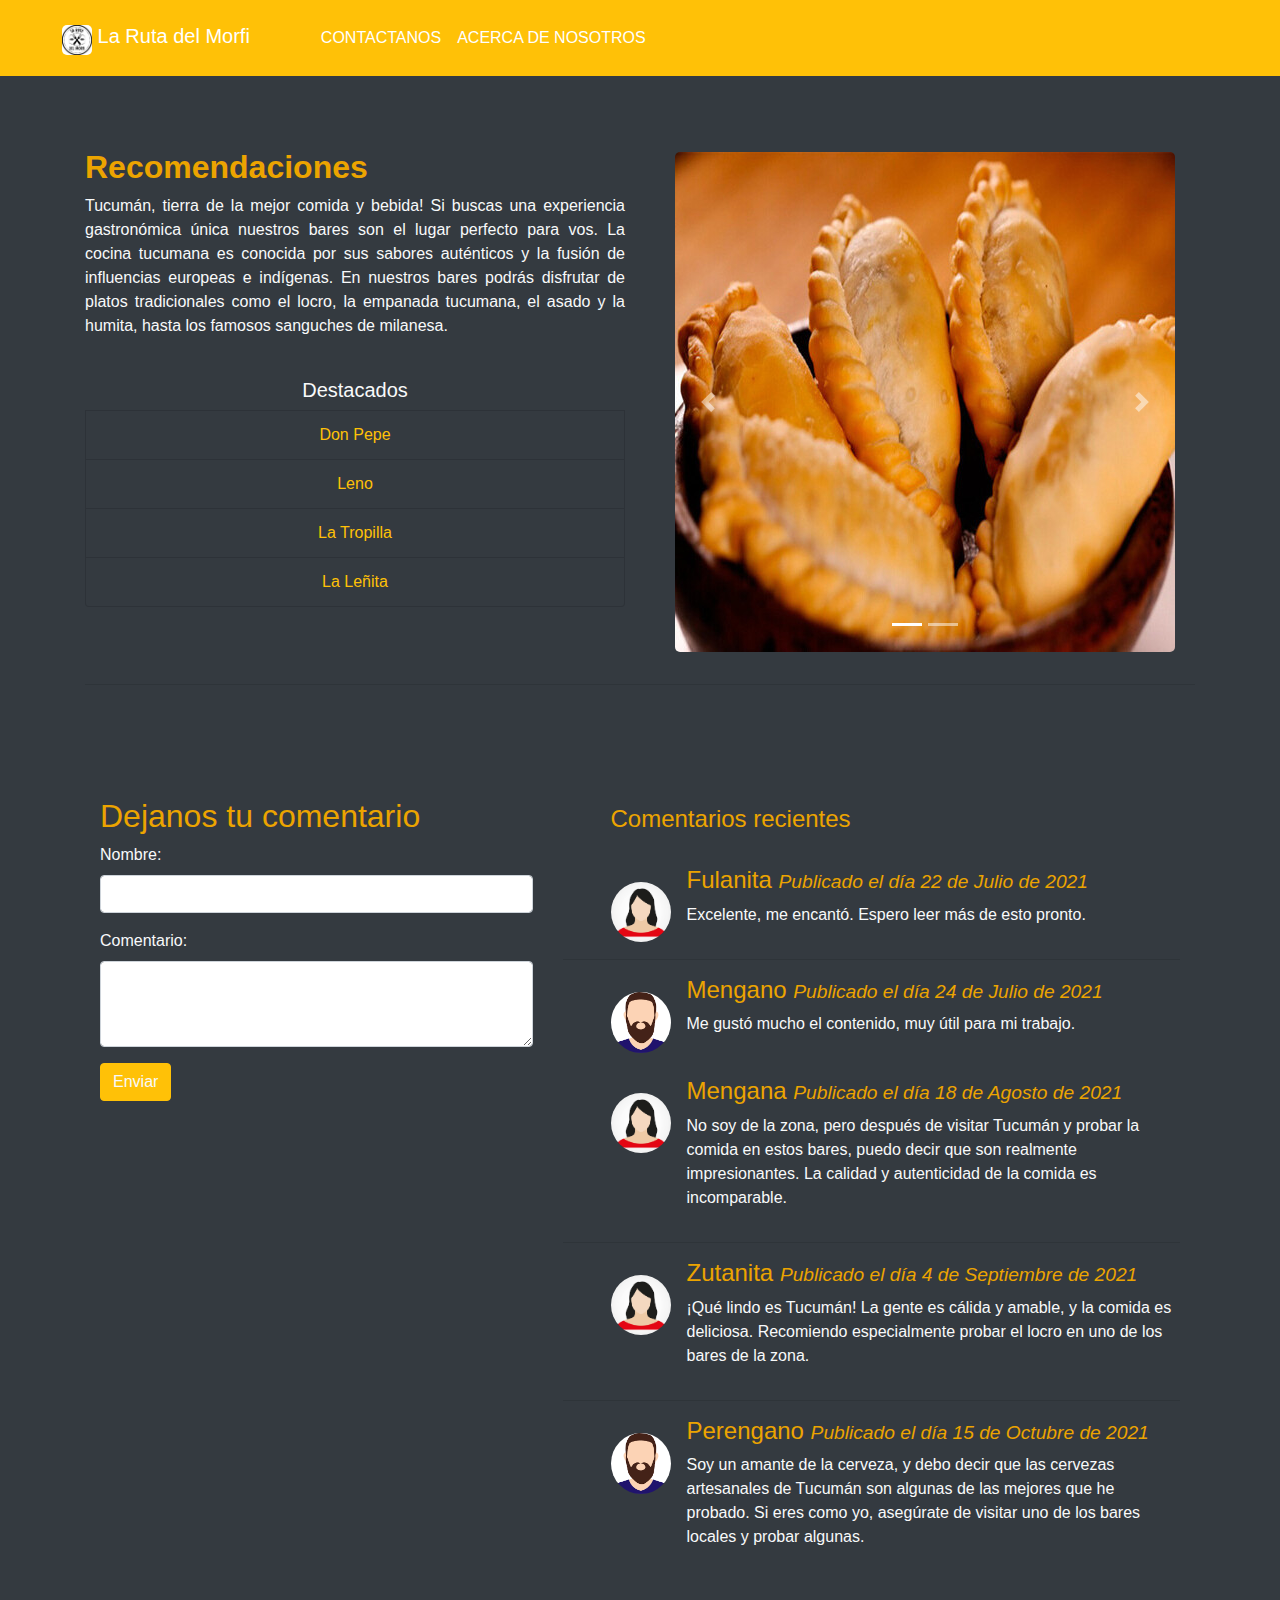
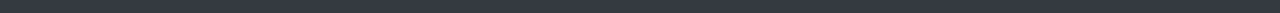
<file: pag2-entrada1.html>
<!DOCTYPE html>
<html lang="es">
  <head>
    <meta charset="UTF-8" />
    <title>La Ruta del Morfi</title>

    <!-- Importar Bootstrap CSS -->
    <link
      rel="stylesheet"
      href="https://maxcdn.bootstrapcdn.com/bootstrap/4.0.0/css/bootstrap.min.css"
    />

    <link rel="stylesheet" href="./css/style2-entrada1.css" />
  </head>

  <body class="bg-dark text-light">
    <!-- NAVBAR -->
    <nav class="navbar relative-top navbar-expand-lg navbar-dark bg-warning">
      <div class="container-fluid">
        <nav class="navbar navbar-dark bg-transparent">
          <div class="container-fluid">
            <a class="navbar-brand" href="./index.html">
              <img
                src="./assets/1-index/1-index-nav/img/logo-negro-sin-fondo-.png"
                alt=""
                width="30"
                height="30"
                class="d-inline-block align-text-top me-2"
              />
              La Ruta del Morfi
            </a>
          </div>
        </nav>

        <a class="navbar-brand me-5" href="#"></a>
        <button
          class="navbar-toggler"
          type="button"
          data-bs-toggle="collapse"
          data-bs-target="#navbarTogglerDemo02"
          aria-controls="navbarTogglerDemo02"
          aria-expanded="false"
          aria-label="Toggle navigation"
        >
          <span class="navbar-toggler-icon"></span>
        </button>
        <div class="collapse navbar-collapse" id="navbarTogglerDemo02">
          <ul class="navbar-nav me-auto mb-2 mb-lg-0">
            <li class="nav-item">
              <a
                class="nav-link active me-5 fw-bold text-uppercase"
                aria-current="page"
                href="./pag5-contacto.html"
                >Contactanos</a
              >
            </li>
            <li class="nav-item fw-bold text-uppercase">
              <a class="nav-link active" href="./pag6-acercaDe.html"
                >Acerca de Nosotros</a
              >
            </li>
          </ul>
            </a>
          </form>
        </div>
      </div>
    </nav>
    <!-- Fin Navbar -->

    <!-- fila 1 -->
    <div class="container py-5 mt-1">
      <div class="row mt-1 py-3">
        <!-- col 1 -->
        <div class="col-6 text-justify">
          <h2 class="font-weight-bold">Recomendaciones</h2>
          <p>
            Tucumán, tierra de la mejor comida y bebida! Si buscas una
            experiencia gastronómica única nuestros bares son el lugar perfecto
            para vos. La cocina tucumana es conocida por sus sabores auténticos
            y la fusión de influencias europeas e indígenas. En nuestros bares
            podrás disfrutar de platos tradicionales como el locro, la empanada
            tucumana, el asado y la humita, hasta los famosos sanguches de
            milanesa.
          </p>

          <div class="list-group text-center pt-4">
            <h5>Destacados</h5>
            <a
              href="https://www.tripadvisor.com.ar/Restaurant_Review-g312826-d8611409-Reviews-Don_Pepe-San_Miguel_de_Tucuman_Province_of_Tucuman_Northern_Argentina.html?m=19905"
              target="_blank"
              class="list-group-item list-group-item-action bg-dark text-warning"
              >Don Pepe</a
            >
            <a
              href="https://www.instagram.com/lenoargentina/"
              target="_blank"
              class="list-group-item list-group-item-action bg-dark text-warning"
              >Leno</a
            >
            <a
              href="https://www.instagram.com/latropilla_tuc/"
              target="_blank"
              class="list-group-item list-group-item-action bg-dark text-warning"
              >La Tropilla</a
            >
            <a
              href="https://www.tripadvisor.com.ar/Restaurant_Review-g312826-d10643868-Reviews-La_Lenita_Parrillada-San_Miguel_de_Tucuman_Province_of_Tucuman_Northern_Argentin.html?m=19905"
              target="_blank"
              class="list-group-item list-group-item-action bg-dark text-warning"
              >La Leñita</a
            >
          </div>
        </div>

        <!-- col 2 -->
        <div class="col-6">
          <div class="container mt-1">
            <div
              id="carouselExampleIndicators"
              class="carousel slide"
              data-ride="carousel"
            >
              <ol class="carousel-indicators">
                <li
                  data-target="#carouselExampleIndicators"
                  data-slide-to="0"
                  class="active"
                ></li>
                <li
                  data-target="#carouselExampleIndicators"
                  data-slide-to="1"
                ></li>
              </ol>
              <div class="carousel-inner">
                <div class="carousel-item active">
                  <img
                    src="./assets/2-entrada1/emapanadas.jpg"
                    class="d-block mx-auto"
                    alt="Empanadas"
                  />
                </div>
                <div class="carousel-item">
                  <img
                    src="./assets/2-entrada1/sanguche.png"
                    class="d-block mx-auto"
                    alt="Sanguche"
                  />
                </div>
              </div>
              <a
                class="carousel-control-prev"
                href="#carouselExampleIndicators"
                role="button"
                data-slide="prev"
              >
                <span
                  class="carousel-control-prev-icon"
                  aria-hidden="true"
                ></span>
                <span class="sr-only">Previous</span>
              </a>
              <a
                class="carousel-control-next"
                href="#carouselExampleIndicators"
                role="button"
                data-slide="next"
              >
                <span
                  class="carousel-control-next-icon"
                  aria-hidden="true"
                ></span>
                <span class="sr-only">Next</span>
              </a>
            </div>
          </div>
        </div>
      </div>

      <hr />
      <!-- fila 2 -->
      <div class="container-fluid pt-5">
        <div class="row">
          <!-- col 1 -->
          <div class="col-12 col-sm-8 col-md-5 mx-auto">
            <h2 class="pt-5">Dejanos tu comentario</h2>
            <form>
              <div class="form-group">
                <label for="nombre">Nombre:</label>
                <input type="text" class="form-control" id="nombre" />
              </div>
              <div class="form-group">
                <label for="comentario">Comentario:</label>
                <textarea
                  class="form-control"
                  id="comentario"
                  rows="3"
                ></textarea>
              </div>
              <button type="submit" class="btn btn-warning text-light">
                Enviar
              </button>
            </form>
          </div>
          <!-- col 2 -->
          <div class="col-12 col-sm-10 col-md-7 mx-auto pt-2">
            <h4 class="pt-5 ml-5">Comentarios recientes</h4>
            <div class="media pt-4 ml-5">
              <img
                src="./assets/2-entrada1/avatar3.jpg"
                alt="Avatar"
                class="mr-3 mt-3 rounded-circle"
                style="width: 60px"
              />
              <div class="media-body">
                <h4>
                  Fulanita
                  <small><i>Publicado el día 22 de Julio de 2021</i></small>
                </h4>
                <p>Excelente, me encantó. Espero leer más de esto pronto.</p>
              </div>
            </div>
            <hr />
            <div class="media ml-5">
              <img
                src="./assets/2-entrada1/avatar2.png"
                alt="Avatar"
                class="mr-3 mt-3 rounded-circle"
                style="width: 60px"
              />
              <div class="media-body">
                <h4>
                  Mengano
                  <small><i>Publicado el día 24 de Julio de 2021</i></small>
                </h4>
                <p>Me gustó mucho el contenido, muy útil para mi trabajo.</p>
              </div>
              <hr />
            </div>
            <br />
            <div class="media ml-5">
              <img
                src="./assets/2-entrada1/avatar3.jpg"
                alt="Avatar"
                class="mr-3 mt-3 rounded-circle"
                style="width: 60px"
              />
              <div class="media-body">
                <h4>
                  Mengana
                  <small><i>Publicado el día 18 de Agosto de 2021</i></small>
                </h4>
                <p>
                  No soy de la zona, pero después de visitar Tucumán y probar la
                  comida en estos bares, puedo decir que son realmente
                  impresionantes. La calidad y autenticidad de la comida es
                  incomparable.
                </p>
              </div>
            </div>
            <hr />
            <div class="media ml-5">
              <img
                src="./assets/2-entrada1/avatar3.jpg"
                alt="Avatar"
                class="mr-3 mt-3 rounded-circle"
                style="width: 60px"
              />
              <div class="media-body">
                <h4>
                  Zutanita
                  <small><i>Publicado el día 4 de Septiembre de 2021</i></small>
                </h4>
                <p>
                  ¡Qué lindo es Tucumán! La gente es cálida y amable, y la
                  comida es deliciosa. Recomiendo especialmente probar el locro
                  en uno de los bares de la zona.
                </p>
              </div>
            </div>
            <hr />
            <div class="media ml-5">
              <img
                src="./assets/2-entrada1/avatar2.png"
                alt="Avatar"
                class="mr-3 mt-3 rounded-circle"
                style="width: 60px"
              />
              <div class="media-body">
                <h4>
                  Perengano
                  <small><i>Publicado el día 15 de Octubre de 2021</i></small>
                </h4>
                <p>
                  Soy un amante de la cerveza, y debo decir que las cervezas
                  artesanales de Tucumán son algunas de las mejores que he
                  probado. Si eres como yo, asegúrate de visitar uno de los
                  bares locales y probar algunas.
                </p>
              </div>
            </div>
          </div>
          <hr />
        </div>
      </div>
    </div>

    <!-- Importar jQuery, Popper.js y Bootstrap JS -->
    <script src="https://code.jquery.com/jquery-3.2.1.slim.min.js"></script>
    <script src="https://cdnjs.cloudflare.com/ajax/libs/popper.js/1.12.9/umd/popper.min.js"></script>
    <script src="https://maxcdn.bootstrapcdn.com/bootstrap/4.0.0/js/bootstrap.min.js"></script>
  </body>
</html>
</file>
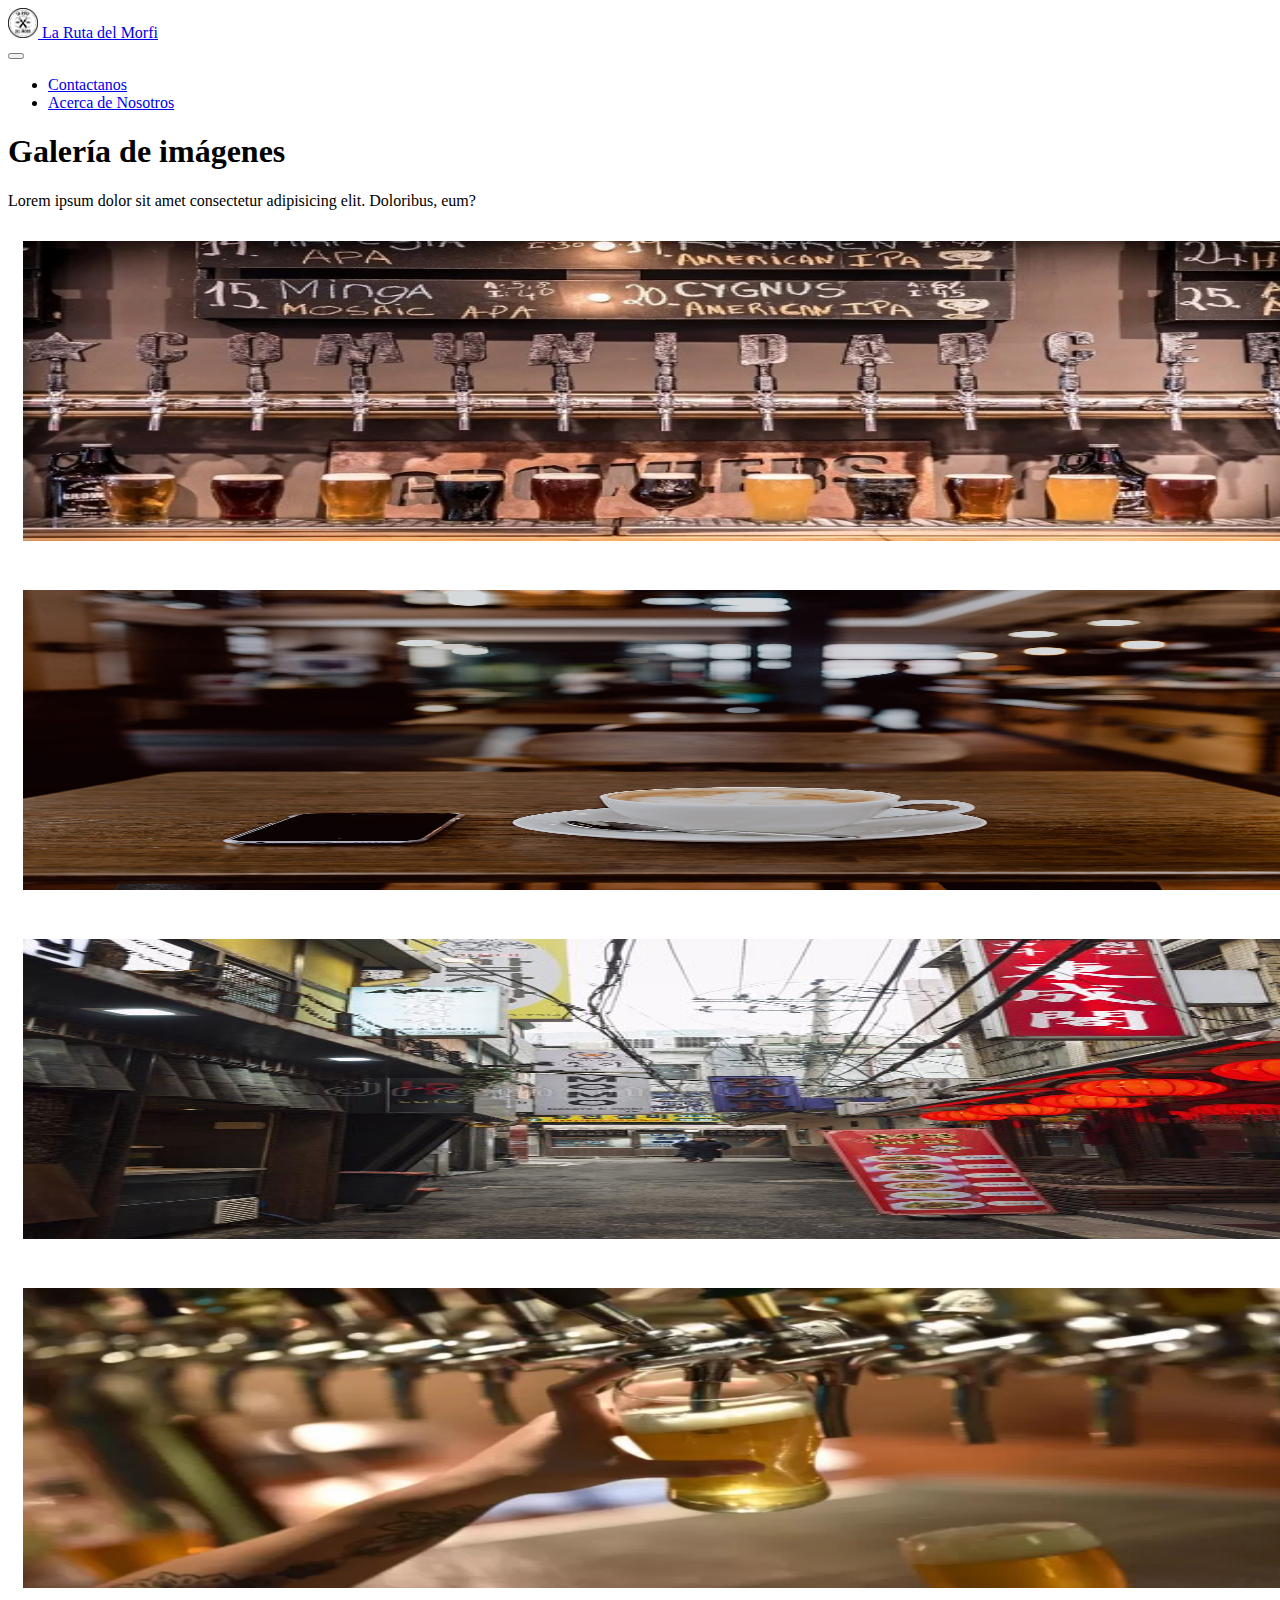
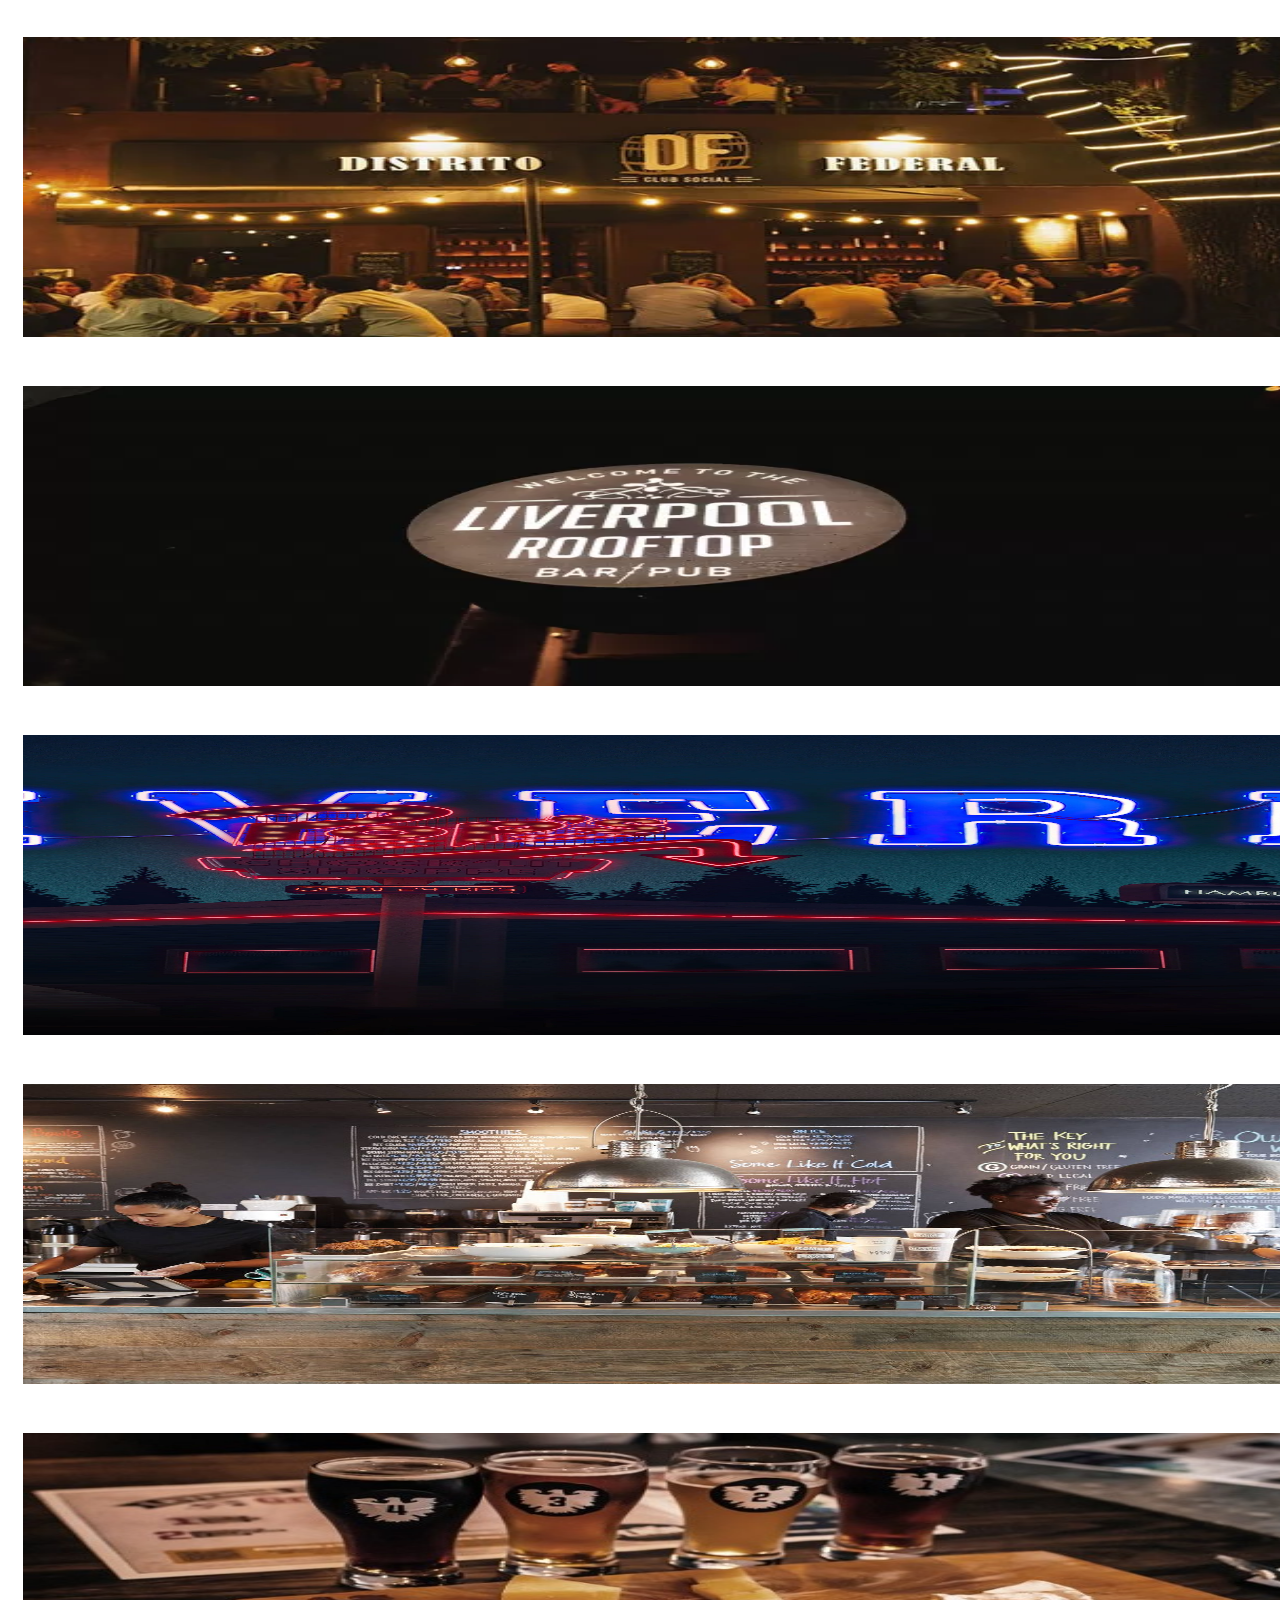
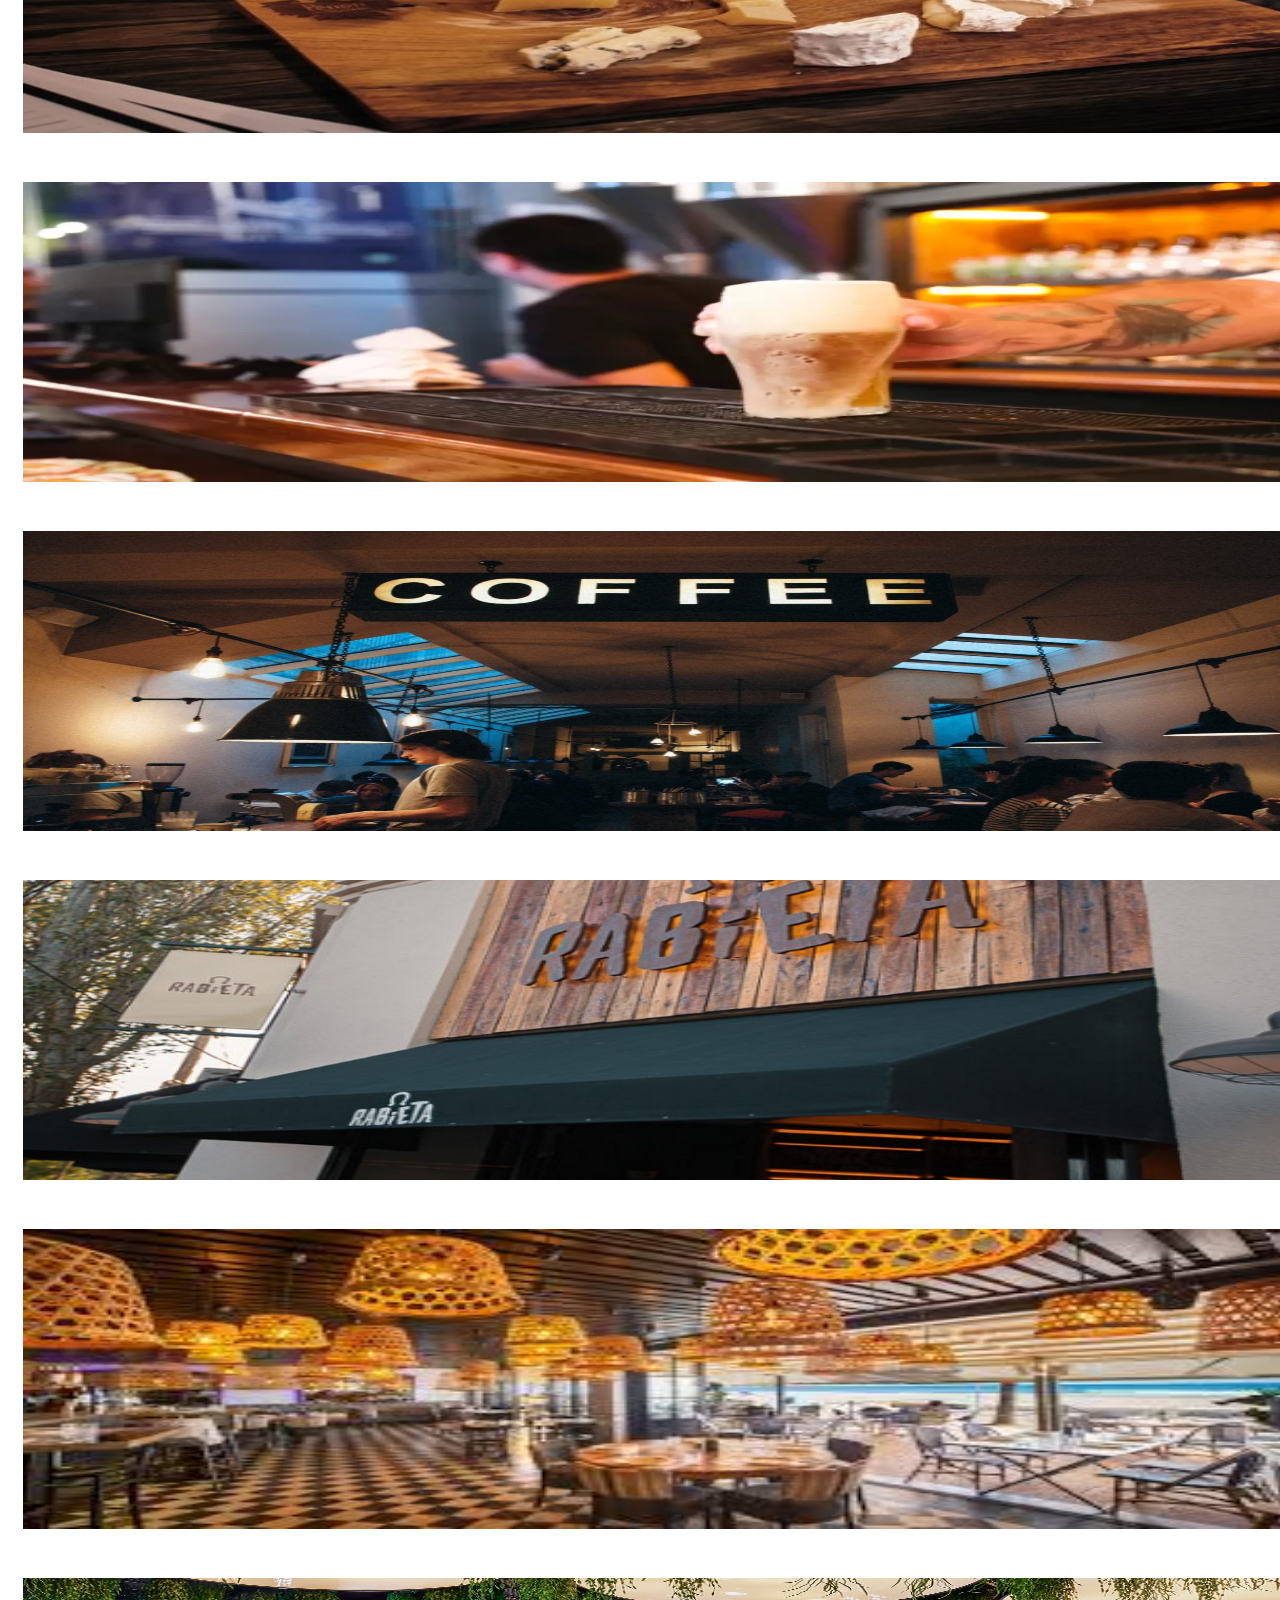
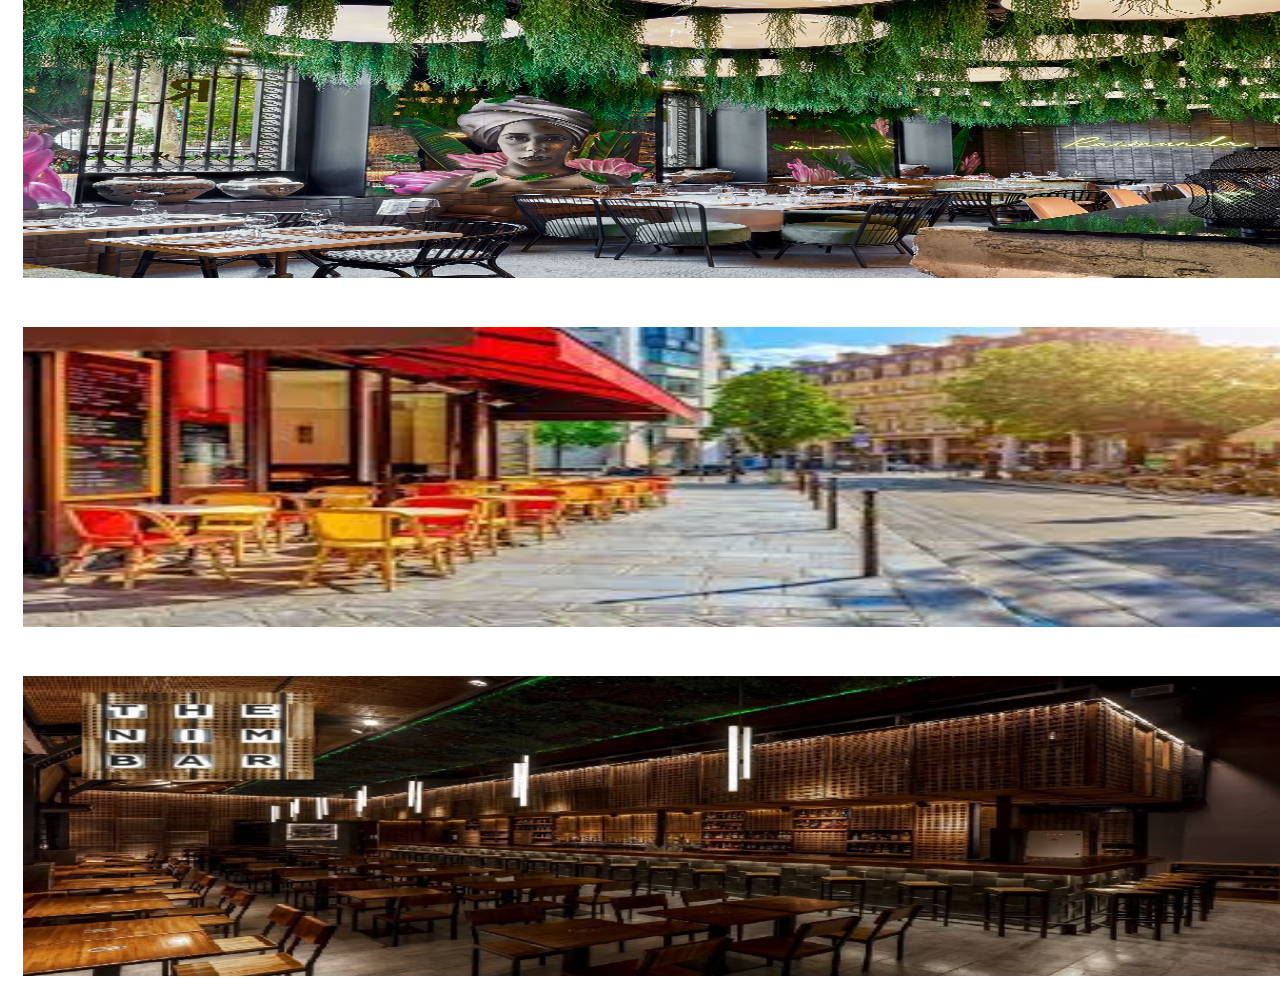
<file: pag3-galeria.html>
<!DOCTYPE html>

<html lang="en">

<head>
  <meta charset="UTF-8" />
  <meta http-equiv="X-UA-Compatible" content="IE=edge" />
  <meta name="viewport" content="width=device-width, initial-scale=1.0" />
  <title>Galería de imágenes</title>

  <!-- link Bootstrap CSS -->
  <link href="https://cdn.jsdelivr.net/npm/bootstrap@5.2.3/dist/css/bootstrap.min.css" rel="stylesheet"
    integrity="sha384-rbsA2VBKQhggwzxH7pPCaAqO46MgnOM80zW1RWuH61DGLwZJEdK2Kadq2F9CUG65" crossorigin="anonymous" />

  <!-- link archivo CSS  -->
  <link rel="stylesheet" href="./css/style3-galeria.css" />
</head>

<body class="bg-dark text-light">
 <!-- NAVBAR -->
    <nav class="navbar relative-top navbar-expand-lg navbar-dark bg-warning">
      <div class="container-fluid">
        <nav class="navbar navbar-dark bg-transparent">
          <div class="container-fluid">
            <a class="navbar-brand" href="./index.html">
              <img
                src="./assets/1-index/1-index-nav/img/logo-negro-sin-fondo-.png"
                alt=""
                width="30"
                height="30"
                class="d-inline-block align-text-top me-2"
              />
              La Ruta del Morfi
            </a>
          </div>
        </nav>

        <a class="navbar-brand me-5" href="#"></a>
        <button
          class="navbar-toggler"
          type="button"
          data-bs-toggle="collapse"
          data-bs-target="#navbarTogglerDemo02"
          aria-controls="navbarTogglerDemo02"
          aria-expanded="false"
          aria-label="Toggle navigation"
        >
          <span class="navbar-toggler-icon"></span>
        </button>
        <div class="collapse navbar-collapse" id="navbarTogglerDemo02">
          <ul class="navbar-nav me-auto mb-2 mb-lg-0">
            <li class="nav-item">
              <a
                class="nav-link active me-5 fw-bold text-uppercase"
                aria-current="page"
                href="./pag5-contacto.html"
                >Contactanos</a
              >
            </li>
            <li class="nav-item fw-bold text-uppercase">
              <a class="nav-link active" href="./pag6-acercaDe.html"
                >Acerca de Nosotros</a
              >
            </li>
          </ul>
            </a>
          </form>
        </div>
      </div>
    </nav>
    <!-- Fin Navbar -->



  <!-- GALERIA IMAGENES A -->

  <section class="container galeria">

    <div class="text-center pt-5">
      <h1>Galería de imágenes</h1>
      <p>Lorem ipsum dolor sit amet consectetur adipisicing elit. Doloribus, eum?</p>
    </div>

    <!-- fila 1 -->
    <div class="row justify-content-center">

      <!-- col 1 -->
      <div class="col-10 col-sm-10 col-md-4 col-lg-3">
        <img src="./assets/3-galeria/bier-haus.jpg" alt="galeria imagen">
      </div>

      <!-- col 2 -->
      <div class="col-10 col-sm-10 col-md-4 col-lg-3">
        <img src="./assets/3-galeria/10.cafet.jpg" alt="galeria imagen">
      </div>

      <!-- col 3 -->
      <div class="col-10 col-sm-10 col-md-4 col-lg-3">
        <img src="./assets/3-galeria/11.rest.jpg" alt="galeria imagen">
      </div>

      <!-- col 4 -->
      <div class="col-10 col-sm-10 col-md-4 col-lg-3">
        <img src="./assets/3-galeria/craft.webp" alt="galeria imagen">
      </div>

      <!-- col 5 -->
      <div class="col-10 col-sm-10 col-md-4 col-lg-3">
        <img src="./assets/3-galeria/distrito-federal.webp" alt="galeria imagen">
      </div>

      <!-- col 6 -->
      <div class="col-10 col-sm-10 col-md-4 col-lg-3">
        <img src="./assets/3-galeria/liverpool.webp" alt="galeria imagen">
      </div>

      <!-- col 7 -->
      <div class="col-10 col-sm-10 col-md-4 col-lg-3">
        <img src="./assets/3-galeria/12.rest.webp" alt="galeria imagen">
      </div>

      <!-- col 8 -->
      <div class="col-10 col-sm-10 col-md-4 col-lg-3">
        <img src="./assets/3-galeria/cafet1.jpg" alt="galeria imagen">
      </div>

      <!-- col 9 -->
      <div class="col-10 col-sm-10 col-md-4 col-lg-3">
        <img src="./assets/3-galeria/peñon-del-aguila.jpg" alt="galeria imagen">
      </div>

      <!-- col 10 -->
      <div class="col-10 col-sm-10 col-md-4 col-lg-3">
        <img src="./assets/3-galeria/porter.webp" alt="galeria imagen">
      </div>

      <!-- col 11 -->
      <div class="col-10 col-sm-10 col-md-4 col-lg-3">
        <img src="./assets/3-galeria/cafet2.jpg" alt="galeria imagen">
      </div>

      <!-- col 12 -->
      <div class="col-10 col-sm-10 col-md-4 col-lg-3">
        <img src="./assets/3-galeria/rabieta.jpg" alt="galeria imagen">
      </div>

      <!-- col 13 -->
      <div class="col-10 col-sm-10 col-md-4 col-lg-3">
        <img src="./assets/3-galeria/rest1.jfif" alt="galeria imagen">
      </div>

      <!-- col 14 -->
      <div class="col-10 col-sm-10 col-md-4 col-lg-3">
        <img src="./assets/3-galeria/rest3.jpg" alt="galeria imagen">
      </div>

      <!-- col 15 -->
      <div class="col-10 col-sm-10 col-md-4 col-lg-3">
        <img src="./assets/3-galeria/rest4.jfif" alt="galeria imagen">
      </div>

      <!-- col 16 -->
      <div class="col-10 col-sm-10 col-md-4 col-lg-3">
        <img src="./assets/3-galeria/the-nim-bar.jpg" alt="galeria imagen">
      </div>

    <!-- fin row  -->
    </div>

  </section>












  <!-- GALERIA IMAGENES A, END -->






  <!-- script Bootstrap CSS -->
  <script src="https://cdn.jsdelivr.net/npm/bootstrap@5.2.3/dist/js/bootstrap.bundle.min.js"
    integrity="sha384-kenU1KFdBIe4zVF0s0G1M5b4hcpxyD9F7jL+jjXkk+Q2h455rYXK/7HAuoJl+0I4"
    crossorigin="anonymous"></script>

</body>

</html>
</file>
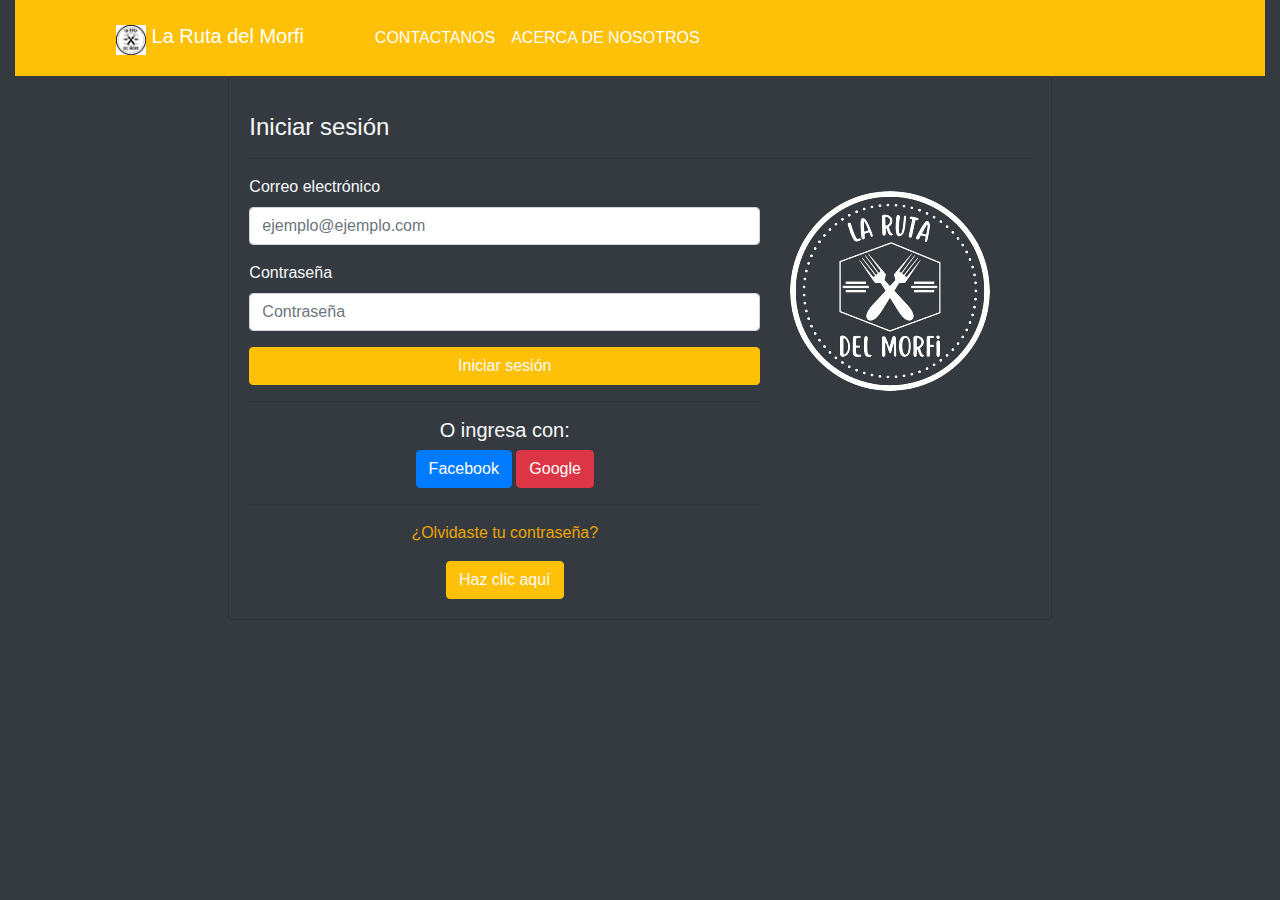
<file: pag4-login.html>
<!DOCTYPE html>
<html lang="es">

  <head>
    <meta charset="UTF-8" />
    <title>Grupo 4</title>
    <!-- Importar Bootstrap CSS -->
    <link
      rel="stylesheet"
      href="https://maxcdn.bootstrapcdn.com/bootstrap/4.0.0/css/bootstrap.min.css"
    />
    <link rel="stylesheet" href="./css/style4-login.css" />
  </head>

 <body class="bg-dark container-fluid">

   <!-- NAVBAR -->
    <nav class="navbar relative-top navbar-expand-lg navbar-dark bg-warning">
      <div class="container">
        <nav class="navbar navbar-dark bg-transparent">
          <div class="container-fluid">
            <a class="navbar-brand" href="./index.html">
              <img
                src="./assets/1-index/1-index-nav/img/logo-negro-sin-fondo-.png"
                alt=""
                width="30"
                height="30"
                class="d-inline-block align-text-top me-2"
              />
              La Ruta del Morfi
            </a>
          </div>
        </nav>

        <a class="navbar-brand me-5" href="#"></a>
        <button
          class="navbar-toggler"
          type="button"
          data-bs-toggle="collapse"
          data-bs-target="#navbarTogglerDemo02"
          aria-controls="navbarTogglerDemo02"
          aria-expanded="false"
          aria-label="Toggle navigation"
        >
          <span class="navbar-toggler-icon"></span>
        </button>
        <div class="collapse navbar-collapse" id="navbarTogglerDemo02">
          <ul class="navbar-nav me-auto mb-2 mb-lg-0">
            <li class="nav-item">
              <a
                class="nav-link active me-5 fw-bold text-uppercase"
                aria-current="page"
                href="./pag5-contacto.html"
                >Contactanos</a
              >
            </li>
            <li class="nav-item fw-bold text-uppercase">
              <a class="nav-link active" href="./pag6-acercaDe.html"
                >Acerca de Nosotros</a
              >
            </li>
          </ul>
            </a>
          </form>
        </div>
      </div>
    </nav>
    <!-- Fin Navbar -->


  <div class="collapse navbar-collapse" id="navbarNav">
    <ul class="navbar-nav ml-auto">
      <li class="nav-item">
        <a class="nav-link" href="#">Iniciar sesión</a>
      </li>
    </ul>
  </div>
</nav>
<div class="row">
  <div class="col-sm-8 mx-auto">
    <div class="card bg-dark text-light">
      <div class="card-body">
        <h4 class="card-title text-left mt-3">Iniciar sesión</h4>
        <hr>
        <div class="row">
          <div class="col-md-8 mx-auto">
            <form>
              <div class="form-group">
                <label for="exampleInputEmail1">Correo electrónico</label>
                <input type="email" class="form-control" id="exampleInputEmail1" aria-describedby="emailHelp" placeholder="ejemplo@ejemplo.com">
              </div>
              <div class="form-group">
                <label for="exampleInputPassword1">Contraseña</label>
                <input type="password" class="form-control" id="exampleInputPassword1" placeholder="Contraseña">
              </div>
              <button type="submit" class="btn btn-warning text-light btn-block">Iniciar sesión</button>
              <hr>
              <div class="text-center">
                <h5>O ingresa con:</h5>
                <button type="button" class="btn btn-primary btn-circle"><i class="fab fa-facebook-f"></i>Facebook</button>
                <button type="button" class="btn btn-danger btn-circle"><i class="fab fa-google"></i>Google</button>
              </div>
              <hr>
              <div class="text-center">
                <p>¿Olvidaste tu contraseña?</p>
                <button type="button" class="btn btn-warning text-light" data-toggle="modal" data-target="#recuperarContrasenaModal">Haz clic aquí</button>
              </div>
            </form>
          </div>
          <div class="col-4 py-3">
            <img src="./assets/4-login/logoB.png" alt="" class="img-fluid">
          </div>
        </div>
      </div>
    </div>
  </div>
</div>
<!-- Modal para recuperar contraseña -->
<div class="modal fade" id="recuperarContrasenaModal" tabindex="-1" role="dialog" aria-labelledby="recuperarContrasenaModalLabel" aria-hidden="true">
  <div class="modal-dialog" role="document">
    <div class="modal-content">
      <div class="modal-header">
        <h5 class="modal-title" id="recuperarContrasenaModalLabel">Recuperar contraseña</h5>
        <button type="button" class="close" data-dismiss="modal" aria-label="Close">
          <span aria-hidden="true">&times;</span>
        </button>

    <!-- Importar jQuery, Popper.js y Bootstrap JS -->
    <script src="https://code.jquery.com/jquery-3.2.1.slim.min.js"></script>
    <script src="https://cdnjs.cloudflare.com/ajax/libs/popper.js/1.12.9/umd/popper.min.js"></script>
    <script src="https://maxcdn.bootstrapcdn.com/bootstrap/4.0.0/js/bootstrap.min.js"></script>
  </body>
</html>
</file>
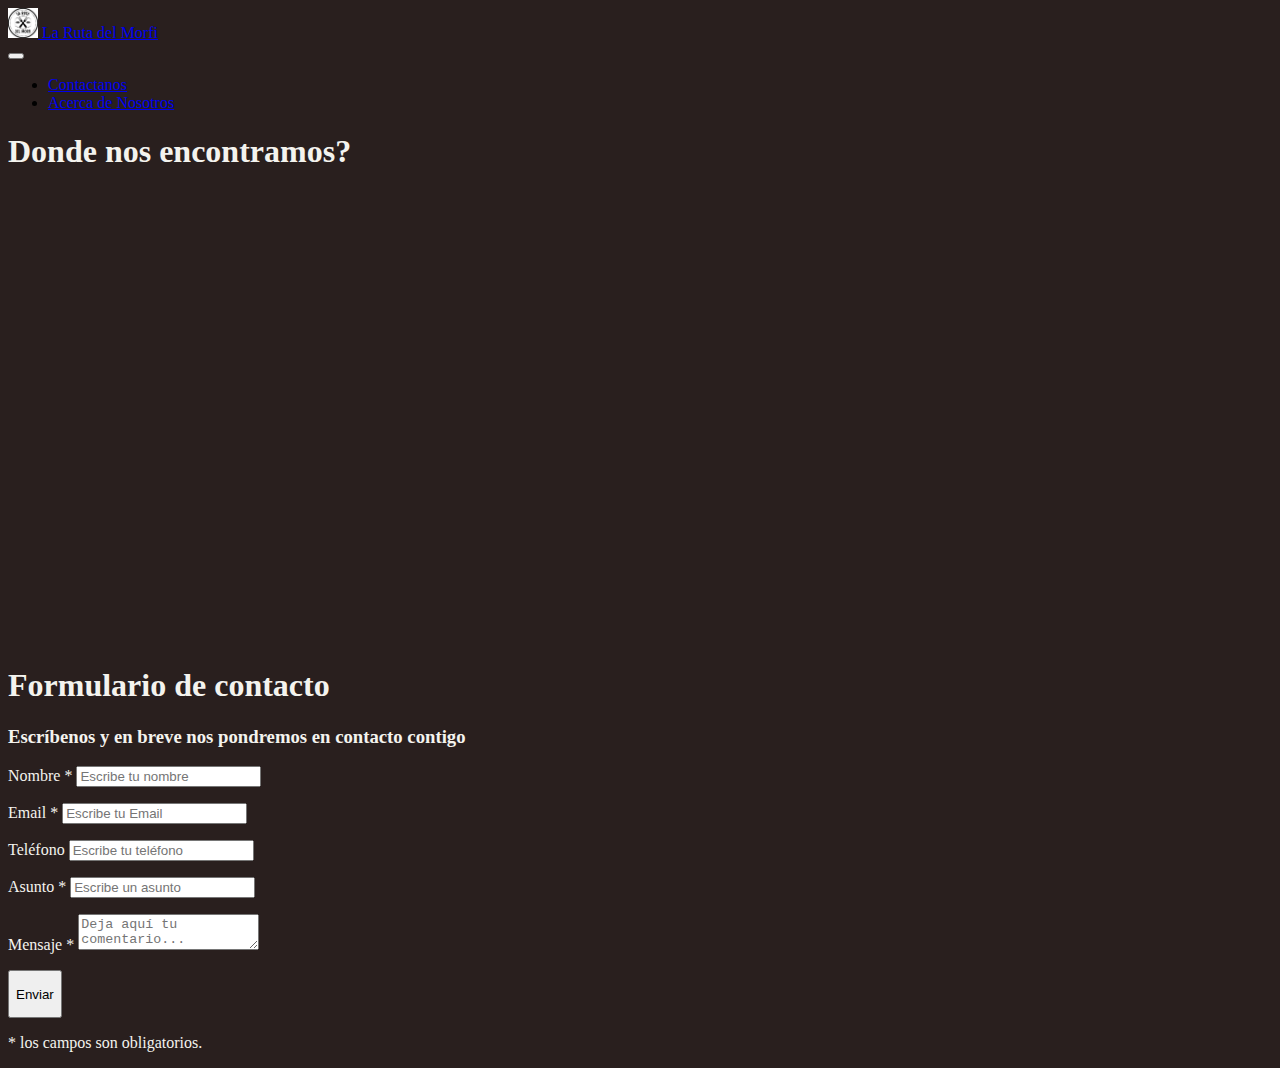
<file: pag5-contacto.html>
<!DOCTYPE html>

<html lang="es">

<head>
  <meta charset="UTF-8">
  <meta http-equiv="X-UA-Compatible" content="IE=edge" />
  <meta name="viewport" content="width=device-width, initial-scale=1.0" />
  <title>Formulario de contacto</title>

  <!-- link Bootstrap -->
  <link href="https://cdn.jsdelivr.net/npm/bootstrap@5.2.3/dist/css/bootstrap.min.css" rel="stylesheet"
    integrity="sha384-rbsA2VBKQhggwzxH7pPCaAqO46MgnOM80zW1RWuH61DGLwZJEdK2Kadq2F9CUG65" crossorigin="anonymous" />

  <style>
    body {
      background-color: #291F1E;
    }

  </style>

</head>


<body>
 <!-- NAVBAR -->
    <nav class="navbar relative-top navbar-expand-lg navbar-dark bg-warning">
      <div class="container-fluid">
        <nav class="navbar navbar-dark bg-transparent">
          <div class="container-fluid">
            <a class="navbar-brand" href="./index.html">
              <img
                src="./assets/1-index/1-index-nav/img/logo-negro-sin-fondo-.png"
                alt=""
                width="30"
                height="30"
                class="d-inline-block align-text-top me-2"
              />
              La Ruta del Morfi
            </a>
          </div>
        </nav>

        <a class="navbar-brand me-5" href="#"></a>
        <button
          class="navbar-toggler"
          type="button"
          data-bs-toggle="collapse"
          data-bs-target="#navbarTogglerDemo02"
          aria-controls="navbarTogglerDemo02"
          aria-expanded="false"
          aria-label="Toggle navigation"
        >
          <span class="navbar-toggler-icon"></span>
        </button>
        <div class="collapse navbar-collapse" id="navbarTogglerDemo02">
          <ul class="navbar-nav me-auto mb-2 mb-lg-0">
            <li class="nav-item">
              <a
                class="nav-link active me-5 fw-bold text-uppercase"
                aria-current="page"
                href="./pag5-contacto.html"
                >Contactanos</a
              >
            </li>
            <li class="nav-item fw-bold text-uppercase">
              <a class="nav-link active" href="./pag6-acercaDe.html"
                >Acerca de Nosotros</a
              >
            </li>
          </ul>
            </a>
          </form>
        </div>
      </div>
    </nav>
    <!-- Fin Navbar -->



  <div class="map" style="color: #F4F3EE;">
    <h1>Donde nos encontramos?</h1>
    <iframe
      src="https://www.google.com/maps/embed?pb=!1m18!1m12!1m3!1d3560.118033938161!2d-65.21130488467416!3d-26.83619785048433!2m3!1f0!2f0!3f0!3m2!1i1024!2i768!4f13.1!3m3!1m2!1s0x94225c0e8d0271b7%3A0x7946062ac490db30!2sGral.%20Paz%20576%2C%20T4000%20San%20Miguel%20de%20Tucum%C3%A1n%2C%20Tucum%C3%A1n!5e0!3m2!1ses!2sar!4v1677625226356!5m2!1ses!2sar"
      width="600" height="450" style="border:0;" allowfullscreen="" loading="lazy"
      referrerpolicy="no-referrer-when-downgrade"></iframe>
  </div>

  <!-- formulario de contacto en html y css -->

  <div class="contact_form" style="color: #F4F3EE;">

    <div class="formulario">
      <h1>Formulario de contacto</h1>
      <h3>Escríbenos y en breve nos pondremos en contacto contigo</h3>


      <form action="submeter-formulario.php" method="post">


        <p>
          <label for="nombre" class="colocar_nombre">Nombre
            <span class="obligatorio">*</span>
          </label>
          <input type="text" name="introducir_nombre" id="nombre" required="obligatorio"
            placeholder="Escribe tu nombre">
        </p>

        <p>
          <label for="email" class="colocar_email">Email
            <span class="obligatorio">*</span>
          </label>
          <input type="email" name="introducir_email" id="email" required="obligatorio" placeholder="Escribe tu Email">
        </p>

        <p>
          <label for="telefone" class="colocar_telefono">Teléfono
          </label>
          <input type="tel" name="introducir_telefono" id="telefono" placeholder="Escribe tu teléfono">
        </p>



        <p>
          <label for="asunto" class="colocar_asunto">Asunto
            <span class="obligatorio">*</span>
          </label>
          <input type="text" name="introducir_asunto" id="assunto" required="obligatorio"
            placeholder="Escribe un asunto">
        </p>

        <p>
          <label for="mensaje" class="colocar_mensaje">Mensaje
            <span class="obligatorio">*</span>
          </label>
          <textarea name="introducir_mensaje" class="texto_mensaje" id="mensaje" required="obligatorio"
            placeholder="Deja aquí tu comentario..."></textarea>
        </p>

        <button type="submit" name="enviar_formulario" id="enviar">
          <p>Enviar</p>
        </button>

        <p class="aviso">
          <span class="obligatorio"> * </span>los campos son obligatorios.
        </p>

      </form>
    </div>
  </div>

  <script src="https://cdn.jsdelivr.net/npm/bootstrap@5.2.3/dist/js/bootstrap.bundle.min.js"
    integrity="sha384-kenU1KFdBIe4zVF0s0G1M5b4hcpxyD9F7jL+jjXkk+Q2h455rYXK/7HAuoJl+0I4"
    crossorigin="anonymous"></script>
</body>

</html>
</file>
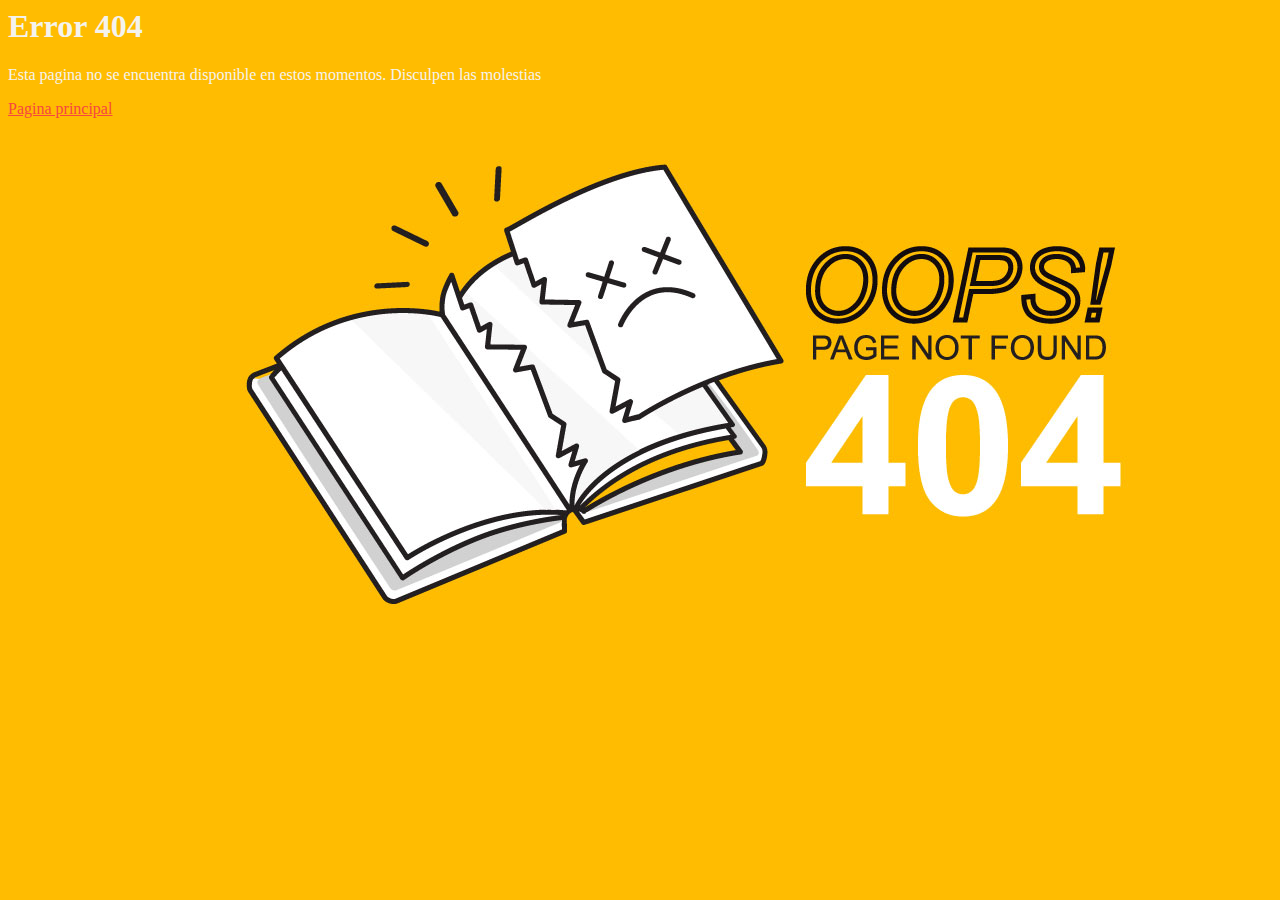
<file: pag7-Error.html>
<html lang="es">

<head>
  <meta charset="UTF-8">
  <title>Error</title>

  <style>
    body {
      background-color: #291F1E;
      background-image: url(./assets/7-ERROR/error-amarillo.jpg);
    }
    
  
  </style>
  
</head>


<body>
    <div class="error-404" style="color: #F4F3EE;">
    <h1>Error 404</h1>
    <p>Esta pagina no se encuentra disponible en estos momentos.
        Disculpen las molestias
    </p>
    <a href="index.html" class="boton" style="color:#F64740 ;">Pagina principal</a>

  </div>
</body>
</file>
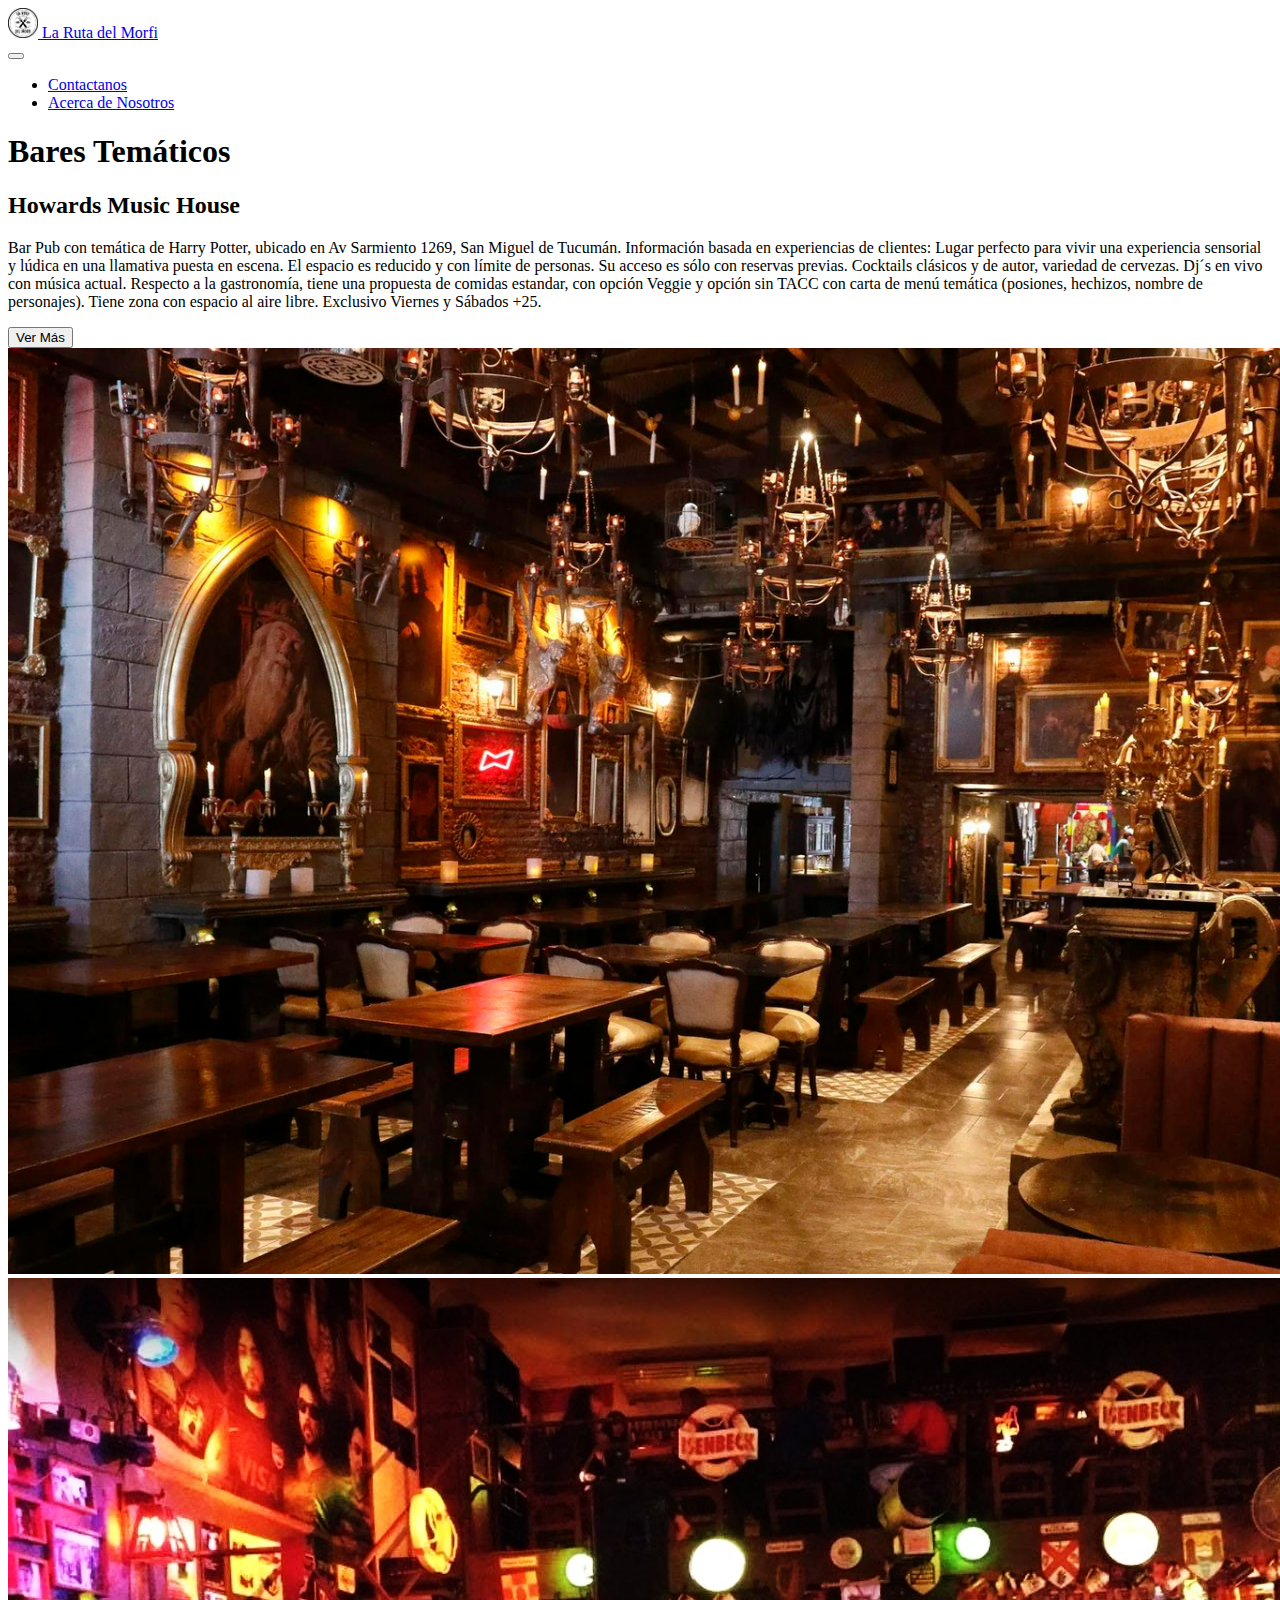
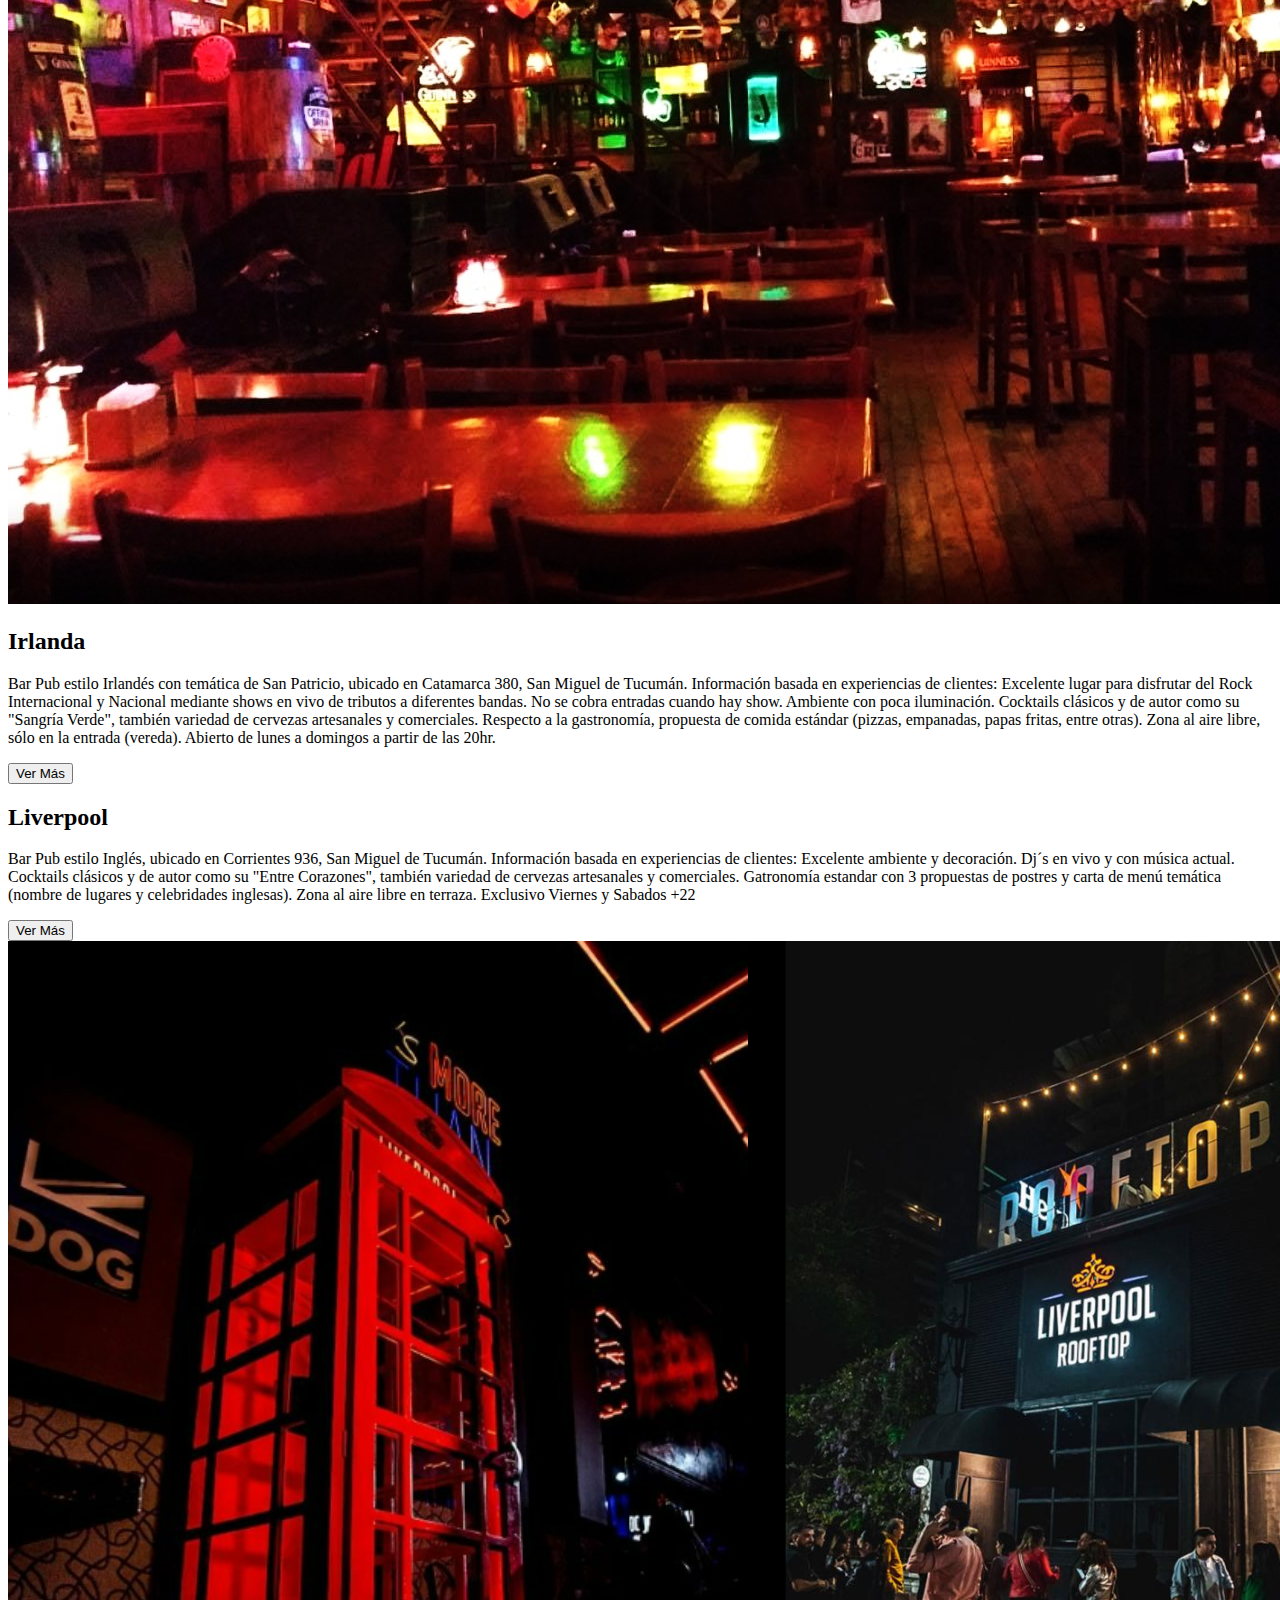
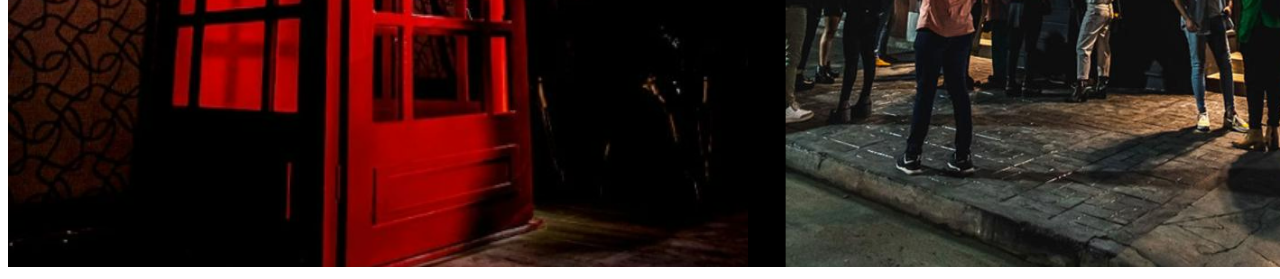
<file: pag8-entrada2.html>
<!doctype html>
<html lang="en">

  <head>
    <!-- Required meta tags -->
    <meta charset="utf-8">
    <meta name="viewport" content="width=device-width, initial-scale=1">

    <!-- Bootstrap -->
    <link href="https://cdn.jsdelivr.net/npm/bootstrap@5.0.2/dist/css/bootstrap.min.css" rel="stylesheet" integrity="sha384-EVSTQN3/azprG1Anm3QDgpJLIm9Nao0Yz1ztcQTwFspd3yD65VohhpuuCOmLASjC" crossorigin="anonymous">
    

    <title>Bares Temáticos</title>
  </head>

  <body class="bg-dark text-light">

    <!-- NAVBAR -->
    <nav class="navbar relative-top navbar-expand-lg navbar-dark bg-warning mb-5">
      <div class="container-fluid">
        <nav class="navbar navbar-dark bg-transparent">
          <div class="container-fluid">
            <a class="navbar-brand" href="./index.html">
              <img
                src="./assets/1-index/1-index-nav/img/logo-negro-sin-fondo-.png"
                alt=""
                width="30"
                height="30"
                class="d-inline-block align-text-top me-2"
              />
              La Ruta del Morfi
            </a>
          </div>
        </nav>

        <a class="navbar-brand me-5" href="#"></a>
        <button
          class="navbar-toggler"
          type="button"
          data-bs-toggle="collapse"
          data-bs-target="#navbarTogglerDemo02"
          aria-controls="navbarTogglerDemo02"
          aria-expanded="false"
          aria-label="Toggle navigation"
        >
          <span class="navbar-toggler-icon"></span>
        </button>
        <div class="collapse navbar-collapse" id="navbarTogglerDemo02">
          <ul class="navbar-nav me-auto mb-2 mb-lg-0">
            <li class="nav-item">
              <a
                class="nav-link active me-5 fw-bold text-uppercase"
                aria-current="page"
                href="./pag5-contacto.html"
                >Contactanos</a
              >
            </li>
            <li class="nav-item fw-bold text-uppercase">
              <a class="nav-link active" href="./pag6-acercaDe.html"
                >Acerca de Nosotros</a
              >
            </li>
          </ul>
            </a>
          </form>
        </div>
      </div>
    </nav>
    <!-- Fin Navbar -->

    <h1 class="text-center">Bares Temáticos</h1>
    
    <!-- Seccion 1 -->
    <section>

        <div class="container">
          <div class="row py-5 flex-column flex-lg-row align-items-center justify-content-center">
            <div class="col-12 col-sm-12 col-md-12 col-lg-5 col-xl-5">
              <h2>Howards Music House</h2>
              <p class="mt-4">
                Bar Pub con temática de Harry Potter, ubicado en Av Sarmiento 1269, San Miguel de Tucumán.
Información basada en experiencias de clientes:
Lugar perfecto para vivir una experiencia sensorial y lúdica en una llamativa puesta en escena.
El espacio es reducido y con límite de personas. Su acceso es sólo con reservas previas.
Cocktails clásicos y de autor, variedad de cervezas.
Dj´s en vivo con música actual.
Respecto a la gastronomía, tiene una propuesta de comidas estandar, con opción Veggie y opción sin TACC con carta de menú temática (posiones, hechizos, nombre de personajes).
Tiene zona con espacio al aire libre.
Exclusivo Viernes y Sábados +25.
              </p>
              <button class="btn btn-warning text-white mb-3">Ver Más</button>
            </div>
            <div class="col-11 col-sm-11 col-md-8 col-lg-5 col-xl-7">
              <div class="square-wrapper">
                <div class="overlay-wrapper">
                  <img
                    class="img-fluid"
                    src="./assets/8-entrada2/howards.png"
                    alt="Sik and cute dog"
                  />
                  <div class="overlay"></div>
                </div>
              </div>
            </div>
          </div>
        </div>
      </section>
      <!-- END Seccion 1 -->


          <!-- Seccion 2 -->
    <section>
        <div class="container">
          <div class="row py-5 flex-column-reverse flex-lg-row align-items-center justify-content-center">
            <div class="col-11 col-sm-12 col-md-8 col-lg-7">
              <div class="square-wrapper-2">
                <div class="overlay-wrapper-2">
                  <img
                    class="img-fluid"
                    src="./assets/8-entrada2/irlanda.jpg"
                    alt="bar_tematico"
                  />
                  <div class="overlay-2"></div>
                </div>
              </div>
            </div>
            <div class="col-12 col-sm-12 col-md-12 col-lg-5">
              <h2 class="text-end text-md-center text-lg-end">Irlanda</h2>
              <p class="text-end text-md-center text-lg-end">
                Bar Pub estilo Irlandés con temática de San Patricio, ubicado en Catamarca 380, San Miguel de Tucumán.
Información basada en experiencias de clientes:
Excelente lugar para disfrutar del Rock Internacional y Nacional mediante shows en vivo de tributos a diferentes bandas.
No se cobra entradas cuando hay show.
Ambiente con poca iluminación.
Cocktails clásicos y de autor como su "Sangría Verde", también variedad de cervezas artesanales y comerciales.
Respecto a la gastronomía, propuesta de comida estándar (pizzas, empanadas, papas fritas, entre otras).
Zona al aire libre, sólo en la entrada (vereda).
Abierto de lunes a domingos a partir de las 20hr.
              </p>
              <div class="d-flex justify-content-end justify-content-md-center justify-content-lg-end">
                <button class="btn btn-warning text-white text-end mb-3">
                  Ver Más
                </button>
              </div>
            </div>
          </div>
        </div>
      </section>
      <!-- END Seccion 2 -->

      
    <!-- Seccion 3 -->
    <section>
        <div class="container">
          <div class="row justify-content-center py-5">
            <div class="col-12 col-sm-12 col-md-12 col-lg-5 col-xl-5">
              <h2>Liverpool</h2>
              <p class="mt-4">
                Bar Pub estilo Inglés, ubicado en Corrientes 936, San Miguel de Tucumán.
Información basada en experiencias de clientes:
Excelente ambiente y decoración.
Dj´s en vivo y con música actual.
Cocktails clásicos y de autor como su "Entre Corazones", también variedad de cervezas artesanales y comerciales.
Gatronomía estandar con 3 propuestas de postres y carta de menú temática (nombre de lugares y celebridades inglesas).
Zona al aire libre en terraza.
Exclusivo Viernes y Sabados +22
              </p>
              <button class="btn btn-warning text-white mb-3">Ver Más</button>
            </div>
            <div class="col-11 col-sm-11 col-md-8 col-lg-5 col-xl-7">
              <div class="square-wrapper">
                <div class="overlay-wrapper">
                  <img
                    class="img-fluid"
                    src="./assets/8-entrada2/liverpool.png"
                    alt="Sik and cute dog"
                  />
                  <div class="overlay"></div>
                </div>
              </div>
            </div>
          </div>
        </div>
      </section>
      <!-- END Seccion 3 -->


    <!-- Optional JavaScript; choose one of the two! -->

    <!-- Option 1: Bootstrap Bundle with Popper -->
    <script src="https://cdn.jsdelivr.net/npm/bootstrap@5.0.2/dist/js/bootstrap.bundle.min.js" integrity="sha384-MrcW6ZMFYlzcLA8Nl+NtUVF0sA7MsXsP1UyJoMp4YLEuNSfAP+JcXn/tWtIaxVXM" crossorigin="anonymous"></script>

    <!-- Option 2: Separate Popper and Bootstrap JS -->
    <!--
    <script src="https://cdn.jsdelivr.net/npm/@popperjs/core@2.9.2/dist/umd/popper.min.js" integrity="sha384-IQsoLXl5PILFhosVNubq5LC7Qb9DXgDA9i+tQ8Zj3iwWAwPtgFTxbJ8NT4GN1R8p" crossorigin="anonymous"></script>
    <script src="https://cdn.jsdelivr.net/npm/bootstrap@5.0.2/dist/js/bootstrap.min.js" integrity="sha384-cVKIPhGWiC2Al4u+LWgxfKTRIcfu0JTxR+EQDz/bgldoEyl4H0zUF0QKbrJ0EcQF" crossorigin="anonymous"></script>
    -->
  </body>
</html>
</file>
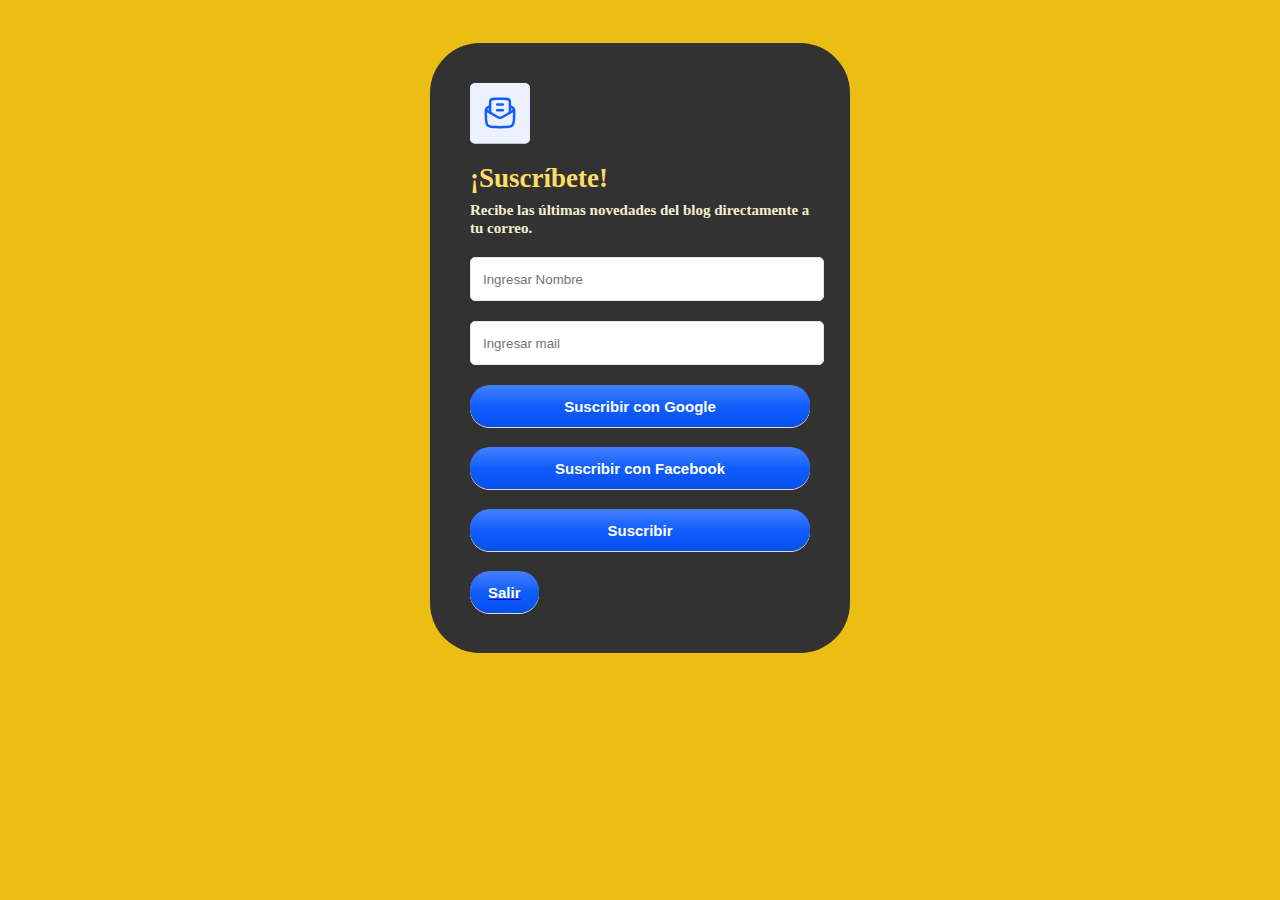
<file: page10-modal-entrada4.html>
<!DOCTYPE html>
<html lang="en">
  <head>
    <meta charset="UTF-8" />
    <meta http-equiv="X-UA-Compatible" content="IE=edge" />
    <meta name="viewport" content="width=device-width, initial-scale=1.0" />
    <title>Suscribirme</title>

    <style>
      .fondo {
        background-color: #ecbd13;
        display: flex;
        justify-content: center;
        align-items: center;
      }

      .popup {
        /* position:relative; */
        margin-top: 35px;
        width: 420px;
        height: fit-content;
        background: #333232;
        border-radius: 50px;
      }

      .form {
        display: flex;
        flex-direction: column;
        align-items: flex-start;
        padding: 40px;
        gap: 20px;
      }

      .icon {
        display: flex;
        align-items: center;
        justify-content: center;
        width: 60px;
        height: 60px;
        background: #ecf1fd;
        box-shadow: 0px 0.5px 0.5px #efefef,
          0px 1px 0.5px rgba(239, 239, 239, 0.5);
        border-radius: 5px;
      }

      .note {
        display: flex;
        flex-direction: column;
        gap: 8px;
      }

      .title {
        font-style: normal;
        font-weight: 700;
        font-size: 27px;
        line-height: 30px;
        color: #fcde65;
      }

      .subtitle {
        font-style: normal;
        font-weight: 600;
        font-size: 15px;
        line-height: 18px;
        color: #f4eed0;
      }

      .input_field {
        width: 100%;
        height: 42px;
        padding: 0 0 0 12px;
        border-radius: 5px;
        outline: none;
        border: 1px solid #e5e5e5;
      
      }

      .input_field:focus {
        border: 1px solid transparent;
        box-shadow: 0px 0px 0px 1px #e9e9ec;
        background-color: transparent;
      }

      .form button.submit {
        display: flex;
        flex-direction: row;
        justify-content: center;
        align-items: center;
        padding: 10px 18px;
        gap: 10px;
        width: 100%;
        height: 42px;
        background: linear-gradient(
          180deg,
          #4480ff 0%,
          #115dfc 50%,
          #0550ed 100%
        );
        box-shadow: 0px 0.5px 0.5px #efefef,
          0px 1px 0.5px rgba(239, 239, 239, 0.782);
        border-radius: 20px;
        border: 0;
        font-style: normal;
        font-weight: 600;
        font-size: 15px;
        line-height: 15px;
        color: #ffffff;
      }

    </style>
  </head>

  <body class="fondo">
    <div class="popup">
      <form class="form">
        <div class="icon">
          <svg
            xmlns="http://www.w3.org/2000/svg"
            fill="none"
            viewBox="0 0 34 34"
            height="34"
            width="34"
          >
            <path
              stroke-linejoin="round"
              stroke-width="2.5"
              stroke="#115DFC"
              d="M7.08385 9.91666L5.3572 11.0677C4.11945 11.8929 3.50056 12.3055 3.16517 12.9347C2.82977 13.564 2.83226 14.3035 2.83722 15.7825C2.84322 17.5631 2.85976 19.3774 2.90559 21.2133C3.01431 25.569 3.06868 27.7468 4.67008 29.3482C6.27148 30.9498 8.47873 31.0049 12.8932 31.1152C15.6396 31.1838 18.3616 31.1838 21.1078 31.1152C25.5224 31.0049 27.7296 30.9498 29.331 29.3482C30.9324 27.7468 30.9868 25.569 31.0954 21.2133C31.1413 19.3774 31.1578 17.5631 31.1639 15.7825C31.1688 14.3035 31.1712 13.564 30.8359 12.9347C30.5004 12.3055 29.8816 11.8929 28.6437 11.0677L26.9171 9.91666"
            ></path>
            <path
              stroke-linejoin="round"
              stroke-width="2.5"
              stroke="#115DFC"
              d="M2.83331 14.1667L12.6268 20.0427C14.7574 21.3211 15.8227 21.9603 17 21.9603C18.1772 21.9603 19.2426 21.3211 21.3732 20.0427L31.1666 14.1667"
            ></path>
            <path
              stroke-width="2.5"
              stroke="#115DFC"
              d="M7.08331 17V8.50001C7.08331 5.82872 7.08331 4.49307 7.91318 3.66321C8.74304 2.83334 10.0787 2.83334 12.75 2.83334H21.25C23.9212 2.83334 25.2569 2.83334 26.0868 3.66321C26.9166 4.49307 26.9166 5.82872 26.9166 8.50001V17"
            ></path>
            <path
              stroke-linejoin="round"
              stroke-linecap="round"
              stroke-width="2.5"
              stroke="#115DFC"
              d="M14.1667 14.1667H19.8334M14.1667 8.5H19.8334"
            ></path>
          </svg>
        </div>
        <div class="note">
          <label class="title">¡Suscríbete!</label>
          <span class="subtitle"
            >Recibe las últimas novedades del blog directamente a tu
            correo.</span
          >
        </div>
        <input
          placeholder="Ingresar Nombre"
          title="Ingresar tu nombre"
          name="name"
          type="name"
          class="input_field"
        />
        <input
          placeholder="Ingresar mail"
          title="Ingresar tu e-mail"
          name="email"
          type="email"
          class="input_field"
        />
        <button class="submit">Suscribir con Google</button>
        <button class="submit">Suscribir con Facebook</button>
        <button class="submit">Suscribir</button>
        <a href="./index.html">
          <button class="submit" type="button">Salir</button>
        </a>
        
      </form>
    </div>
  </body>
</html>
</file>
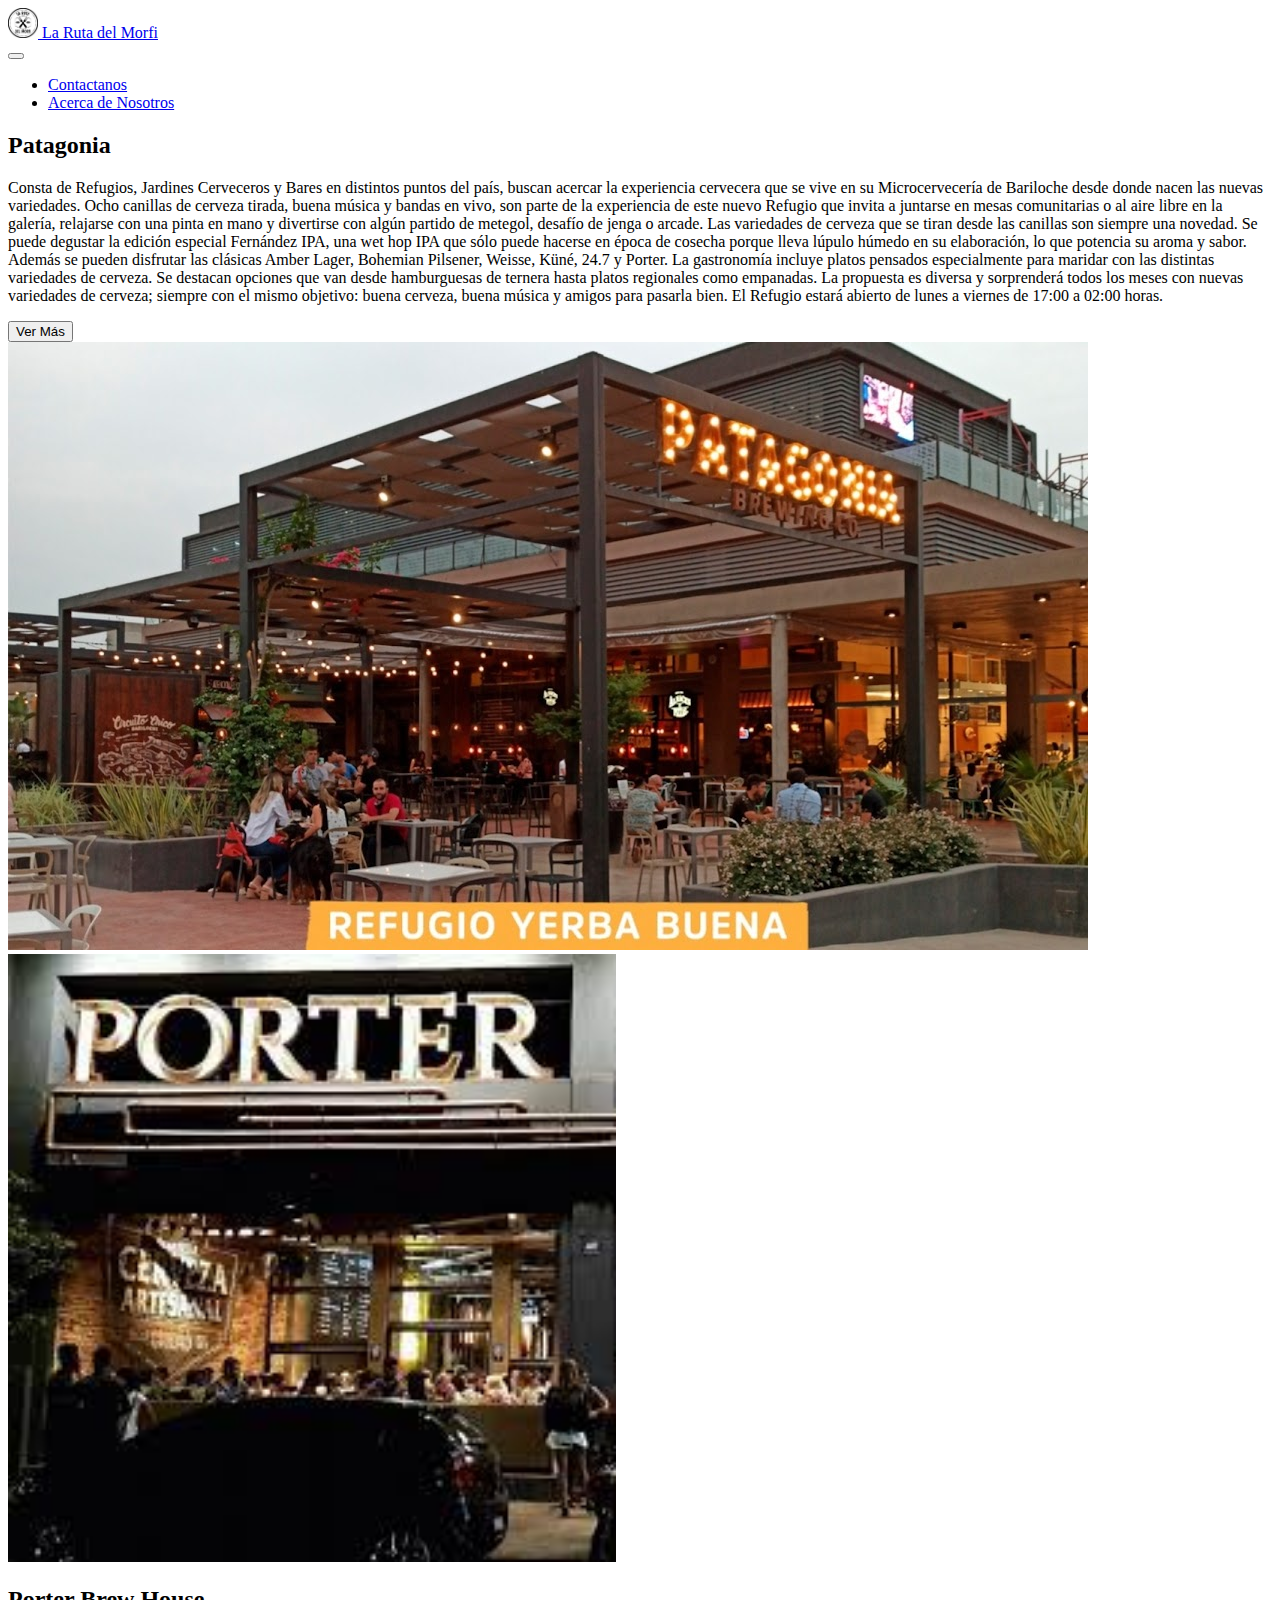
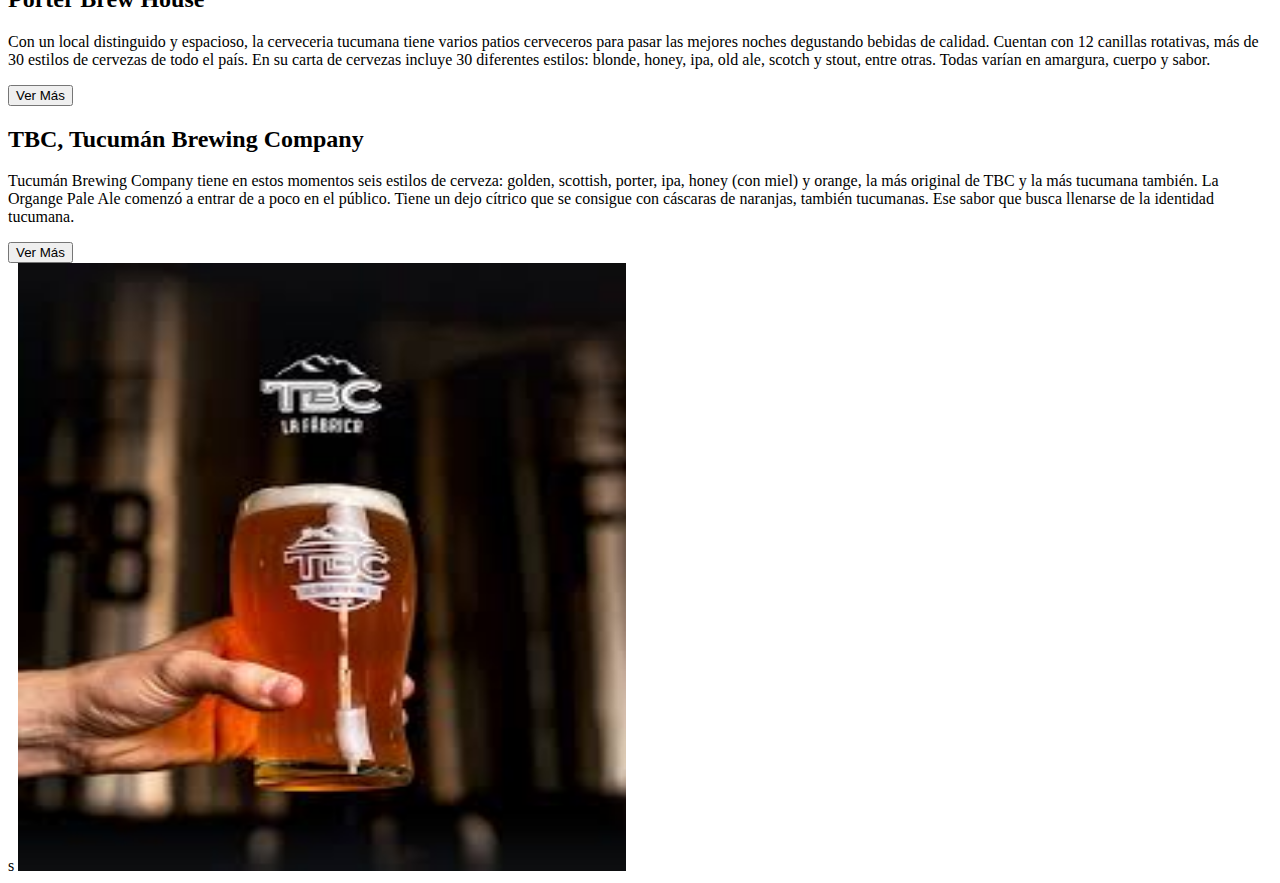
<file: page9-entrada3.html>
<!DOCTYPE html>
<html lang="en">

<head>
    <meta charset="UTF-8">
    <meta http-equiv="X-UA-Compatible" content="IE=edge">
    <meta name="viewport" content="width=device-width, initial-scale=1.0">
    <!-- Bootstrap CSS -->
    <link href="https://cdn.jsdelivr.net/npm/bootstrap@5.0.2/dist/css/bootstrap.min.css" rel="stylesheet"
        integrity="sha384-EVSTQN3/azprG1Anm3QDgpJLIm9Nao0Yz1ztcQTwFspd3yD65VohhpuuCOmLASjC" crossorigin="anonymous">
    <title>Cervecerías</title>
</head>

<body class="bg-dark">


    <!-- NAVBAR -->
    <nav class="navbar relative-top navbar-expand-lg navbar-dark bg-warning mb-5">
      <div class="container-fluid">
        <nav class="navbar navbar-dark bg-transparent">
          <div class="container-fluid">
            <a class="navbar-brand" href="./index.html">
              <img
                src="./assets/1-index/1-index-nav/img/logo-negro-sin-fondo-.png"
                alt=""
                width="30"
                height="30"
                class="d-inline-block align-text-top me-2"
              />
              La Ruta del Morfi
            </a>
          </div>
        </nav>

        <a class="navbar-brand me-5" href="#"></a>
        <button
          class="navbar-toggler"
          type="button"
          data-bs-toggle="collapse"
          data-bs-target="#navbarTogglerDemo02"
          aria-controls="navbarTogglerDemo02"
          aria-expanded="false"
          aria-label="Toggle navigation"
        >
          <span class="navbar-toggler-icon"></span>
        </button>
        <div class="collapse navbar-collapse" id="navbarTogglerDemo02">
          <ul class="navbar-nav me-auto mb-2 mb-lg-0">
            <li class="nav-item">
              <a
                class="nav-link active me-5 fw-bold text-uppercase"
                aria-current="page"
                href="./pag5-contacto.html"
                >Contactanos</a
              >
            </li>
            <li class="nav-item fw-bold text-uppercase">
              <a class="nav-link active" href="./pag6-acercaDe.html"
                >Acerca de Nosotros</a
              >
            </li>
          </ul>
            </a>
          </form>
        </div>
      </div>
    </nav>
    <!-- Fin Navbar -->

    <!-- Seccion 1 -->
    <section class="bg-dark text-white">
        <div class="container">
            <div class="row py-5 flex-column flex-lg-row align-items-center justify-content-center">
                <div class="col-12 col-sm-12 col-md-12 col-lg-5 col-xl-5">
                    <h2>Patagonia</h2>
                    <p class="mt-4">
                        Consta de Refugios, Jardines Cerveceros y Bares en distintos puntos del país, buscan acercar la
                        experiencia cervecera que se vive en su Microcervecería de Bariloche desde donde nacen las
                        nuevas variedades.
                        Ocho canillas de cerveza tirada, buena música y bandas en vivo, son parte de la experiencia de
                        este nuevo Refugio que invita a juntarse en mesas comunitarias o al aire libre en la galería,
                        relajarse con una pinta en mano y divertirse con algún partido de metegol, desafío de jenga o
                        arcade.
                        Las variedades de cerveza que se tiran desde las canillas son siempre una novedad. Se puede
                        degustar la edición especial Fernández IPA, una wet hop IPA que sólo puede hacerse en época de
                        cosecha porque lleva lúpulo húmedo en su elaboración, lo que potencia su aroma y sabor. Además
                        se pueden disfrutar las clásicas Amber Lager, Bohemian Pilsener, Weisse, Küné, 24.7 y Porter.
                        La gastronomía incluye platos pensados especialmente para maridar con las distintas variedades
                        de cerveza. Se destacan opciones que van desde hamburguesas de ternera hasta platos regionales
                        como empanadas.
                        La propuesta es diversa y sorprenderá todos los meses con nuevas variedades de cerveza; siempre
                        con el mismo objetivo: buena cerveza, buena música y amigos para pasarla bien. El Refugio estará
                        abierto de lunes a viernes de 17:00 a 02:00 horas.

                    </p>
                    <button class="btn btn-warning text-white mb-3">Ver Más</button>
                </div>
                <div class="col-11 col-sm-11 col-md-8 col-lg-5 col-xl-7">
                    <div class="square-wrapper"> 
                            <img class="img-fluid" src="./assets/fotopatagonia.jpeg" alt="Patagonia" />
                            
                        </div>
                    </div>
                </div>
            </div>
        </div>
    </section>
    <!-- END Seccion 1 -->


    <!-- Seccion 2 -->
<section class="bg-dark text-white">
    <div class="container">
        <div class="row py-5 flex-column-reverse flex-lg-row align-items-center justify-content-center">
            <div class="col-12 col-sm-12 col-md-8 col-lg-7">
                <div class="square-wrapper"> 
                    <img class="img-fluid" src="./assets/fotoporter.jpeg" width="608" height="608" alt="porter" />
                </div>
            </div>
            <div class="col-12 col-sm-12 col-md-12 col-lg-5">
                <h2 class="text-md-center text-lg-end">Porter Brew House</h2>
                <p class="text-start text-md-center text-lg-end">
                    Con un local distinguido y espacioso, la cerveceria tucumana tiene varios patios cerveceros para
                    pasar las mejores noches degustando bebidas de calidad. Cuentan con 12 canillas rotativas, más
                    de 30 estilos de cervezas de todo el país. En su carta de cervezas incluye 30 diferentes
                    estilos: blonde, honey, ipa, old ale, scotch y stout, entre otras. Todas varían en amargura,
                    cuerpo y sabor.
                </p>
                <div class="d-flex justify-content-md-center justify-content-lg-end">
                    <button class="btn btn-warning text-white mb-3">
                        Ver Más
                    </button>
                </div>
            </div>
        </div>
    </div>
</section>
<!-- END Seccion 2 -->

    <!-- Seccion 3 -->
    <section class="bg-dark text-white">
        <div class="container">
            <div class="row justify-content-center py-5">
                <div class="col-12 col-sm-12 col-md-12 col-lg-5">
                    <h2>TBC, Tucumán Brewing Company</h2>
                    <p class="mt-4">
                        Tucumán Brewing Company tiene en estos momentos seis estilos de cerveza: golden, scottish,
                        porter, ipa, honey (con miel) y orange, la más original de TBC y la más tucumana también. La
                        Organge Pale Ale comenzó a entrar de a poco en el público. Tiene un dejo cítrico que se consigue
                        con cáscaras de naranjas, también tucumanas. Ese sabor que busca llenarse de la identidad
                        tucumana.
                    </p>
                    <button class="btn btn-warning text-white mb-3">Ver Más</button>
                </div>
                <div class="col-11 col-sm-11 col-md-8 col-lg-5">s
                            <img class="img-fluid" src="./assets/fototbc.jpeg" width="608" height="608" alt="tbc" />
                        
                        </div>
                    </div>
                </div>
            </div>
        </div>
    </section>
    <!-- END Seccion 3 -->


    <!-- Optional JavaScript; choose one of the two! -->

    <!-- Option 1: Bootstrap Bundle with Popper -->
    <script src="https://cdn.jsdelivr.net/npm/bootstrap@5.0.2/dist/js/bootstrap.bundle.min.js"
        integrity="sha384-MrcW6ZMFYlzcLA8Nl+NtUVF0sA7MsXsP1UyJoMp4YLEuNSfAP+JcXn/tWtIaxVXM"
        crossorigin="anonymous"></script>

    <!-- Option 2: Separate Popper and Bootstrap JS -->
    <!--
     <script src="https://cdn.jsdelivr.net/npm/@popperjs/core@2.9.2/dist/umd/popper.min.js" integrity="sha384-IQsoLXl5PILFhosVNubq5LC7Qb9DXgDA9i+tQ8Zj3iwWAwPtgFTxbJ8NT4GN1R8p" crossorigin="anonymous"></script>
     <script src="https://cdn.jsdelivr.net/npm/bootstrap@5.0.2/dist/js/bootstrap.min.js" integrity="sha384-cVKIPhGWiC2Al4u+LWgxfKTRIcfu0JTxR+EQDz/bgldoEyl4H0zUF0QKbrJ0EcQF" crossorigin="anonymous"></script>
     -->
</body>

</html>
</file>
<file: css/style2-entrada1.css>
h3,
h2,
h2,
h2,
h4 {
  color: #eca400;
}
img {
  border-radius: 5px;
}
</file>
<file: css/style3-galeria.css>
.galeria img {
    width: 100%;
    height: 300px;
}

.galeria img:hover{
    border: 5px solid #f7f7f7;
}

div > img {
    padding: 15px;
}

.row > div {
    margin-top: 15px;
}
</file>
<file: css/style4-login.css>
p {
  color: #eca400;
}
</file>
